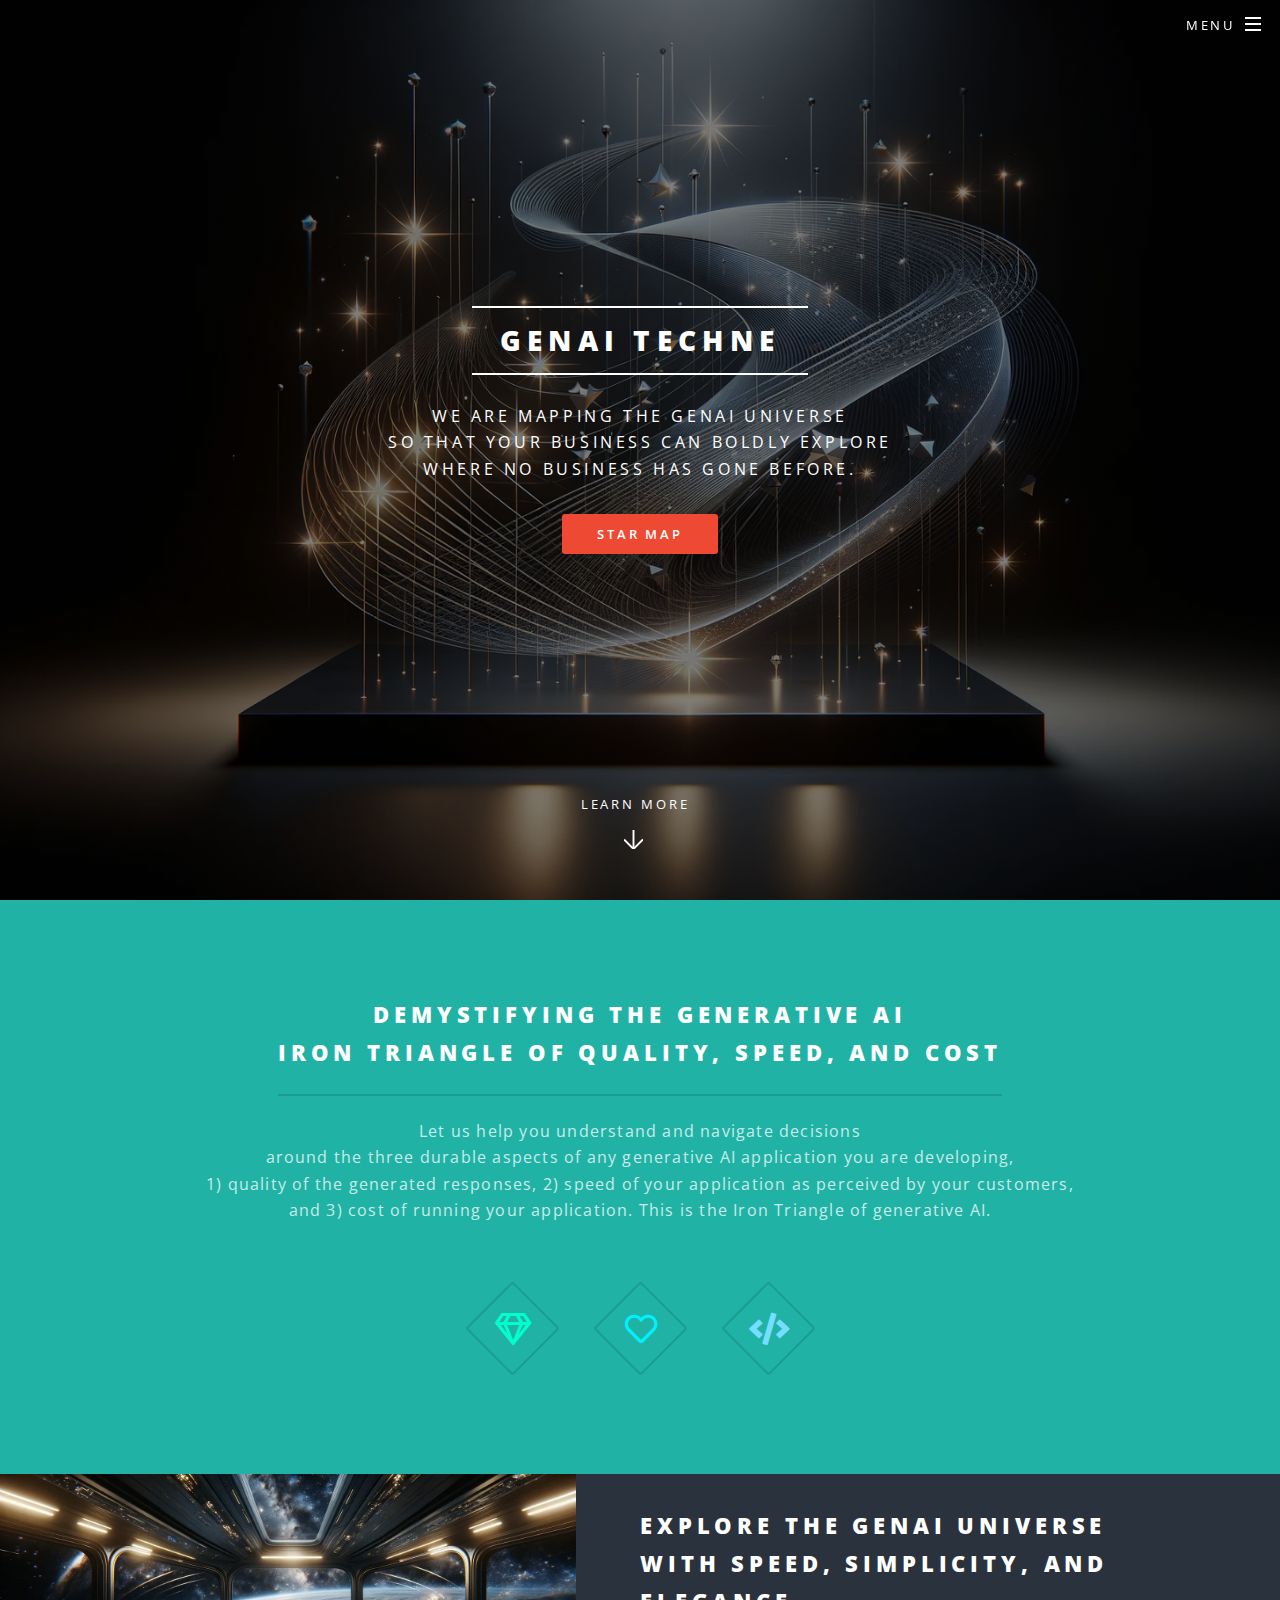
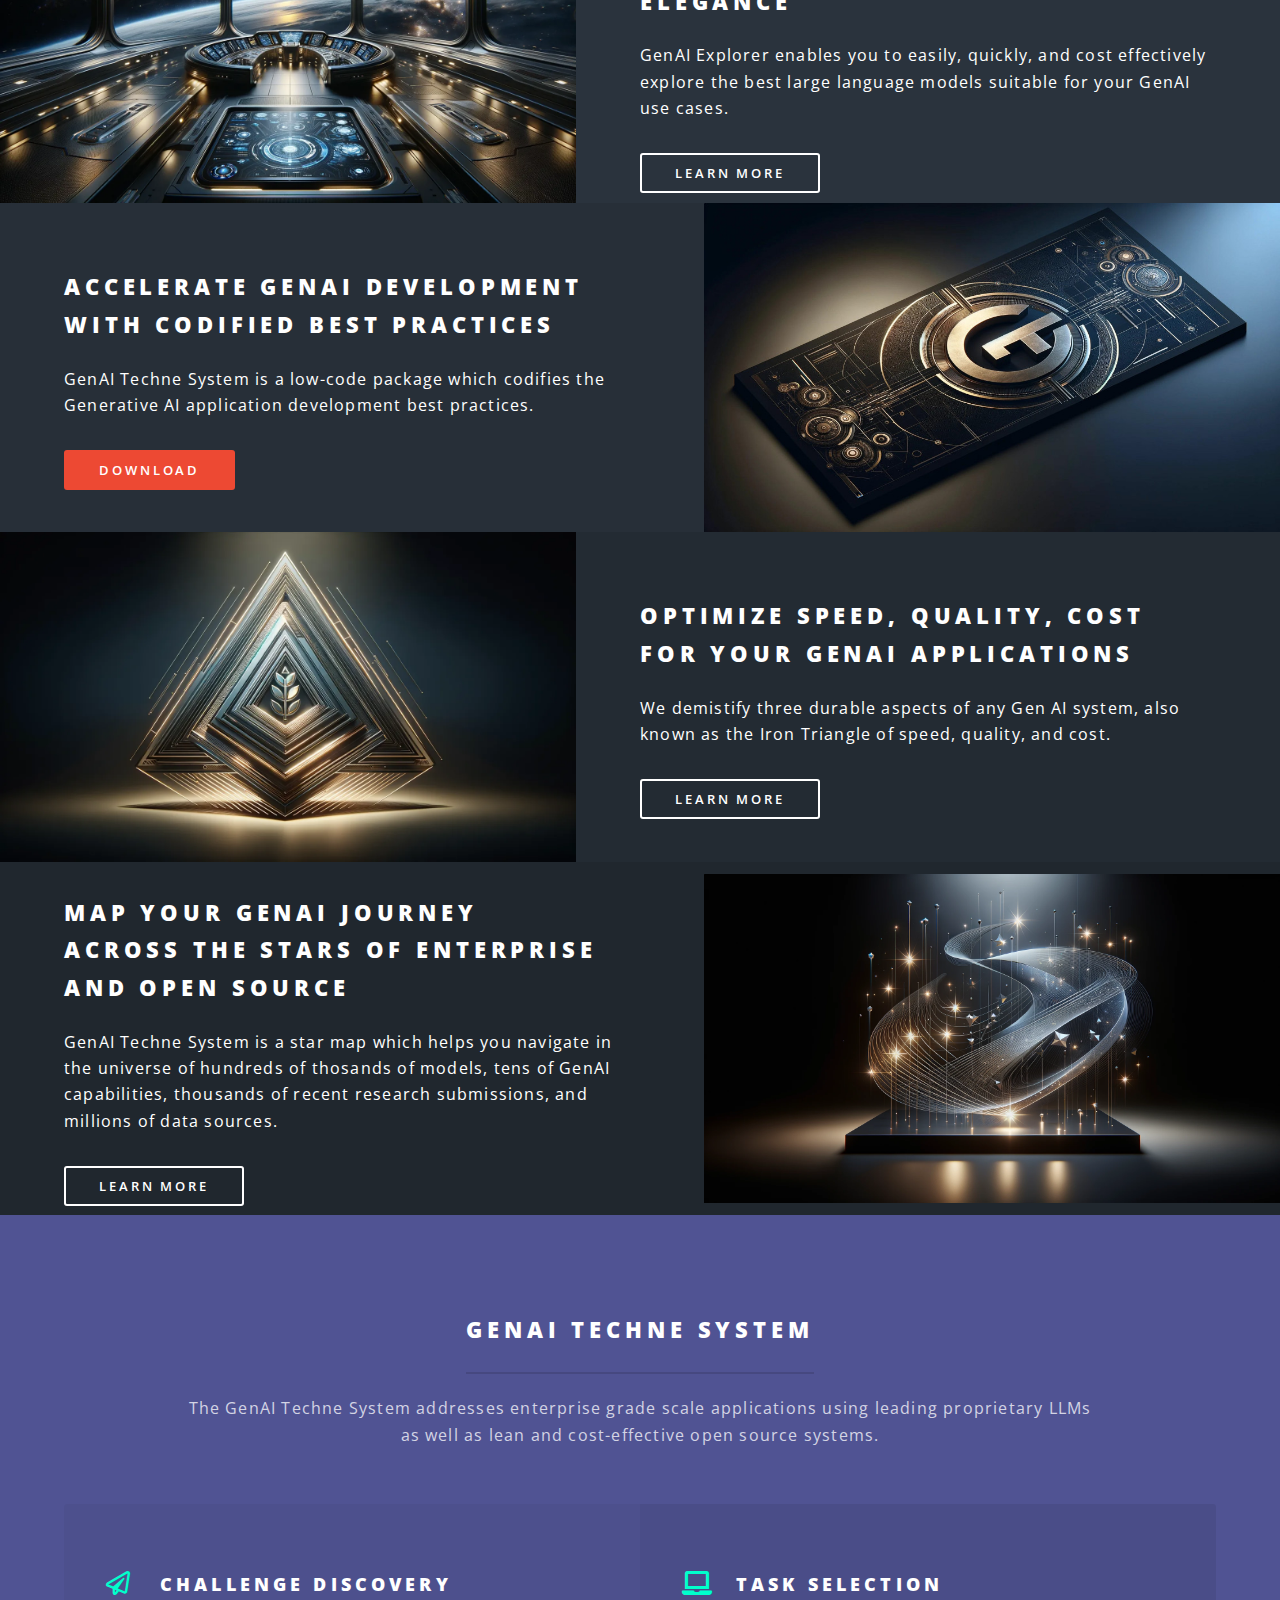
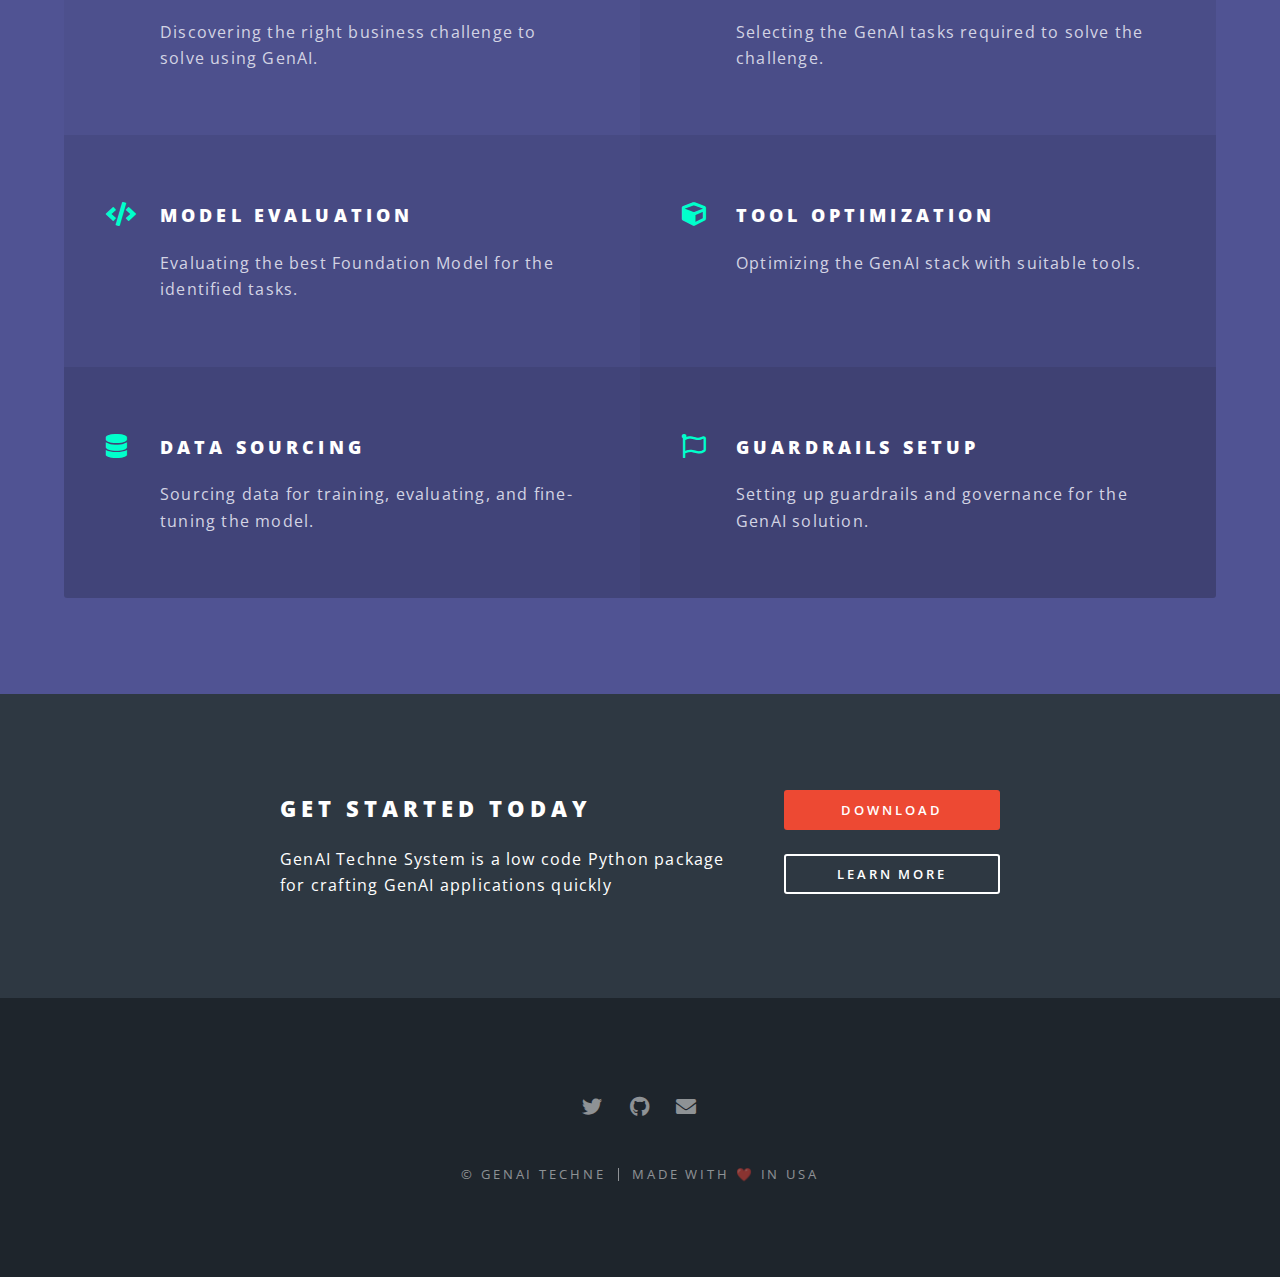
<file: index.html>
<!DOCTYPE HTML>
<!--
	Spectral by HTML5 UP
	html5up.net | @ajlkn
	Free for personal and commercial use under the CCA 3.0 license (html5up.net/license)
-->
<html>
	<head>
		<title>GenAI Techne | Excell in Craft of Generative AI</title>
		<meta charset="utf-8" />
		<meta name="viewport" content="width=device-width, initial-scale=1, user-scalable=no" />
		<link rel="apple-touch-icon" sizes="180x180" href="/apple-touch-icon.png">
		<link rel="icon" type="image/png" sizes="32x32" href="/favicon-32x32.png">
		<link rel="icon" type="image/png" sizes="16x16" href="/favicon-16x16.png">
		<link rel="manifest" href="/site.webmanifest">
		<link rel="stylesheet" href="assets/css/main.css" />
		<noscript><link rel="stylesheet" href="assets/css/noscript.css" /></noscript>
	</head>
	<body class="landing is-preload">

		<!-- Page Wrapper -->
			<div id="page-wrapper">

				<!-- Header -->
					<header id="header" class="alt">
						<h1><a href="index.html">GenAI Techne</a></h1>
						<nav id="nav">
							<ul>
								<li class="special">
									<a href="#menu" class="menuToggle"><span>Menu</span></a>
									<div id="menu">
										<ul>
											<li><a href="index.html">Home</a></li>
											<li><a href="https://github.com/GenaiTechne/gtsystem">Download</a></li>
											<li><a href="https://genaitechne.substack.com/">Blog</a></li>
											<li><a href="https://twitter.com/GenaiTechne">Tweet</a></li>
											<li><a href="mailto:team@genaitechne.com">Email</a></li>
										</ul>
									</div>
								</li>
							</ul>
						</nav>
					</header>

				<!-- Banner -->
					<section id="banner">
						<div class="inner">
							<h2>GenAI Techne</h2>
							<p>We are mapping the GenAI Universe<br />
								so that your business can boldly explore<br />
								where no business has gone before.</p>
							<ul class="actions special">
								<li><a href="https://genaitechne.substack.com/p/coming-soon" class="button primary">Star Map</a></li>
							</ul>
						</div>
						<a href="#one" class="more scrolly">Learn More</a>
					</section>

				<!-- One -->
					<section id="one" class="wrapper style1 special">
						<div class="inner">
							<header class="major">
								<h2>Demystifying the Generative AI<br />
									Iron Triangle of Quality, Speed, and Cost</h2>
								<p>Let us help you understand and navigate decisions <br />
									around the three durable aspects of any generative AI application you are developing,<br />
									1) quality of the generated responses, 2) speed of your application as perceived by your customers,<br /> 
									and 3) cost of running your application. This is the Iron Triangle of generative AI.
								</p>
							</header>
							<ul class="icons major">
								<li><span class="icon fa-gem major style1"><span class="label">Quality</span></span></li>
								<li><span class="icon fa-heart major style2"><span class="label">Cost</span></span></li>
								<li><span class="icon solid fa-code major style3"><span class="label">Speed</span></span></li>
							</ul>
						</div>
					</section>

				<!-- Two -->
					<section id="two" class="wrapper alt style2">
						<section class="spotlight">
							<div class="image"><img src="images/spaceship.webp" alt="" /></div><div class="content">
								<h2>Explore the GenAI Universe<br />
								with Speed, Simplicity, and Elegance</h2>
								<p>GenAI Explorer enables you to easily, quickly, and cost effectively 
									explore the best large language models suitable for your GenAI use cases.</p>
								<a href="https://genaitechne.substack.com/p/exploring-genai-universe-using-first" class="button">Learn More</a>
							</div>
						</section>
						<section class="spotlight">
							<div class="image"><img src="images/gtsystem.jpg" alt="" /></div><div class="content">
								<h2>Accelerate GenAI development<br />
								with codified best practices</h2>
								<p>GenAI Techne System is a low-code package which codifies 
									the Generative AI application development best practices.</p>
									<a href="https://github.com/GenaiTechne/gtsystem" class="button primary">Download</a>
							</div>
						</section>
						<section class="spotlight">
							<div class="image"><img src="images/iron_triangle.webp" alt="" /></div><div class="content">
								<h2>Optimize Speed, Quality, Cost<br />
								for your GenAI applications</h2>
								<p>We demistify three durable aspects of any Gen AI system,
									also known as the Iron Triangle of speed, quality, and cost.</p>
								<a href="https://genaitechne.substack.com/p/demystifying-the-generative-ai-iron" class="button">Learn More</a>
							</div>
						</section>
						<section class="spotlight">
							<div class="image"><img src="images/starmap.webp" alt="" /></div><div class="content">
								<h2>Map your GenAI journey<br />
								across the stars of enterprise and open source</h2>
								<p>GenAI Techne System is a star map which helps you navigate
									in the universe of hundreds of thosands of models, tens of GenAI capabilities,
									thousands of recent research submissions, and millions of data sources.</p>
								<a href="https://genaitechne.substack.com/p/coming-soon" class="button">Learn More</a>
							</div>
						</section>
					</section>

				<!-- Three -->
					<section id="three" class="wrapper style3 special">
						<div class="inner">
							<header class="major">
								<h2>GenAI Techne System</h2>
								<p>The GenAI Techne System addresses enterprise grade scale applications using leading proprietary LLMs<br /> 
									as well as lean and cost-effective open source systems.</p>
							</header>
							<ul class="features">
								<li class="icon fa-paper-plane">
									<h3>Challenge Discovery</h3>
									<p>Discovering the right business challenge to solve using GenAI.</p>
								</li>
								<li class="icon solid fa-laptop">
									<h3>Task Selection</h3>
									<p>Selecting the GenAI tasks required to solve the challenge.</p>
								</li>
								<li class="icon solid fa-code">
									<h3>Model Evaluation</h3>
									<p>Evaluating the best Foundation Model for the identified tasks.</p>
								</li>
								<li class="icon solid fa-cube">
									<h3>Tool Optimization</h3>
									<p>Optimizing the GenAI stack with suitable tools.</p>
								</li>
								<li class="icon solid fa-database">
									<h3>Data Sourcing</h3>
									<p>Sourcing data for training, evaluating, and fine-tuning the model.</p>
								</li>
								<li class="icon fa-flag">
									<h3>Guardrails Setup</h3>
									<p>Setting up guardrails and governance for the GenAI solution.</p>
								</li>
							</ul>
						</div>
					</section>

				<!-- CTA -->
					<section id="cta" class="wrapper style4">
						<div class="inner">
							<header>
								<h2>Get Started Today</h2>
								<p>GenAI Techne System is a low code Python package for crafting GenAI applications quickly</p>
							</header>
							<ul class="actions stacked">
								<li><a href="https://github.com/GenaiTechne/gtsystem" class="button fit primary">Download</a></li>
								<li><a href="https://genaitechne.substack.com/" class="button fit">Learn More</a></li>
							</ul>
						</div>
					</section>

				<!-- Footer -->
					<footer id="footer">
						<ul class="icons">
							<li><a href="https://twitter.com/GenaiTechne" class="icon brands fa-twitter"><span class="label">Twitter</span></a></li>
							<li><a href="https://github.com/GenaiTechne/gtsystem" class="icon brands fa-github"><span class="label">GitHub</span></a></li>
							<li><a href="mailto:team@genaitechne.com" class="icon solid fa-envelope"><span class="label">Email</span></a></li>
						</ul>
						<ul class="copyright">
							<li>&copy; GenAI Techne</li><li>Made With ❤️ In USA</li>
						</ul>
					</footer>

			</div>

		<!-- Scripts -->
			<script src="assets/js/jquery.min.js"></script>
			<script src="assets/js/jquery.scrollex.min.js"></script>
			<script src="assets/js/jquery.scrolly.min.js"></script>
			<script src="assets/js/browser.min.js"></script>
			<script src="assets/js/breakpoints.min.js"></script>
			<script src="assets/js/util.js"></script>
			<script src="assets/js/main.js"></script>

	</body>
</html>
</file>
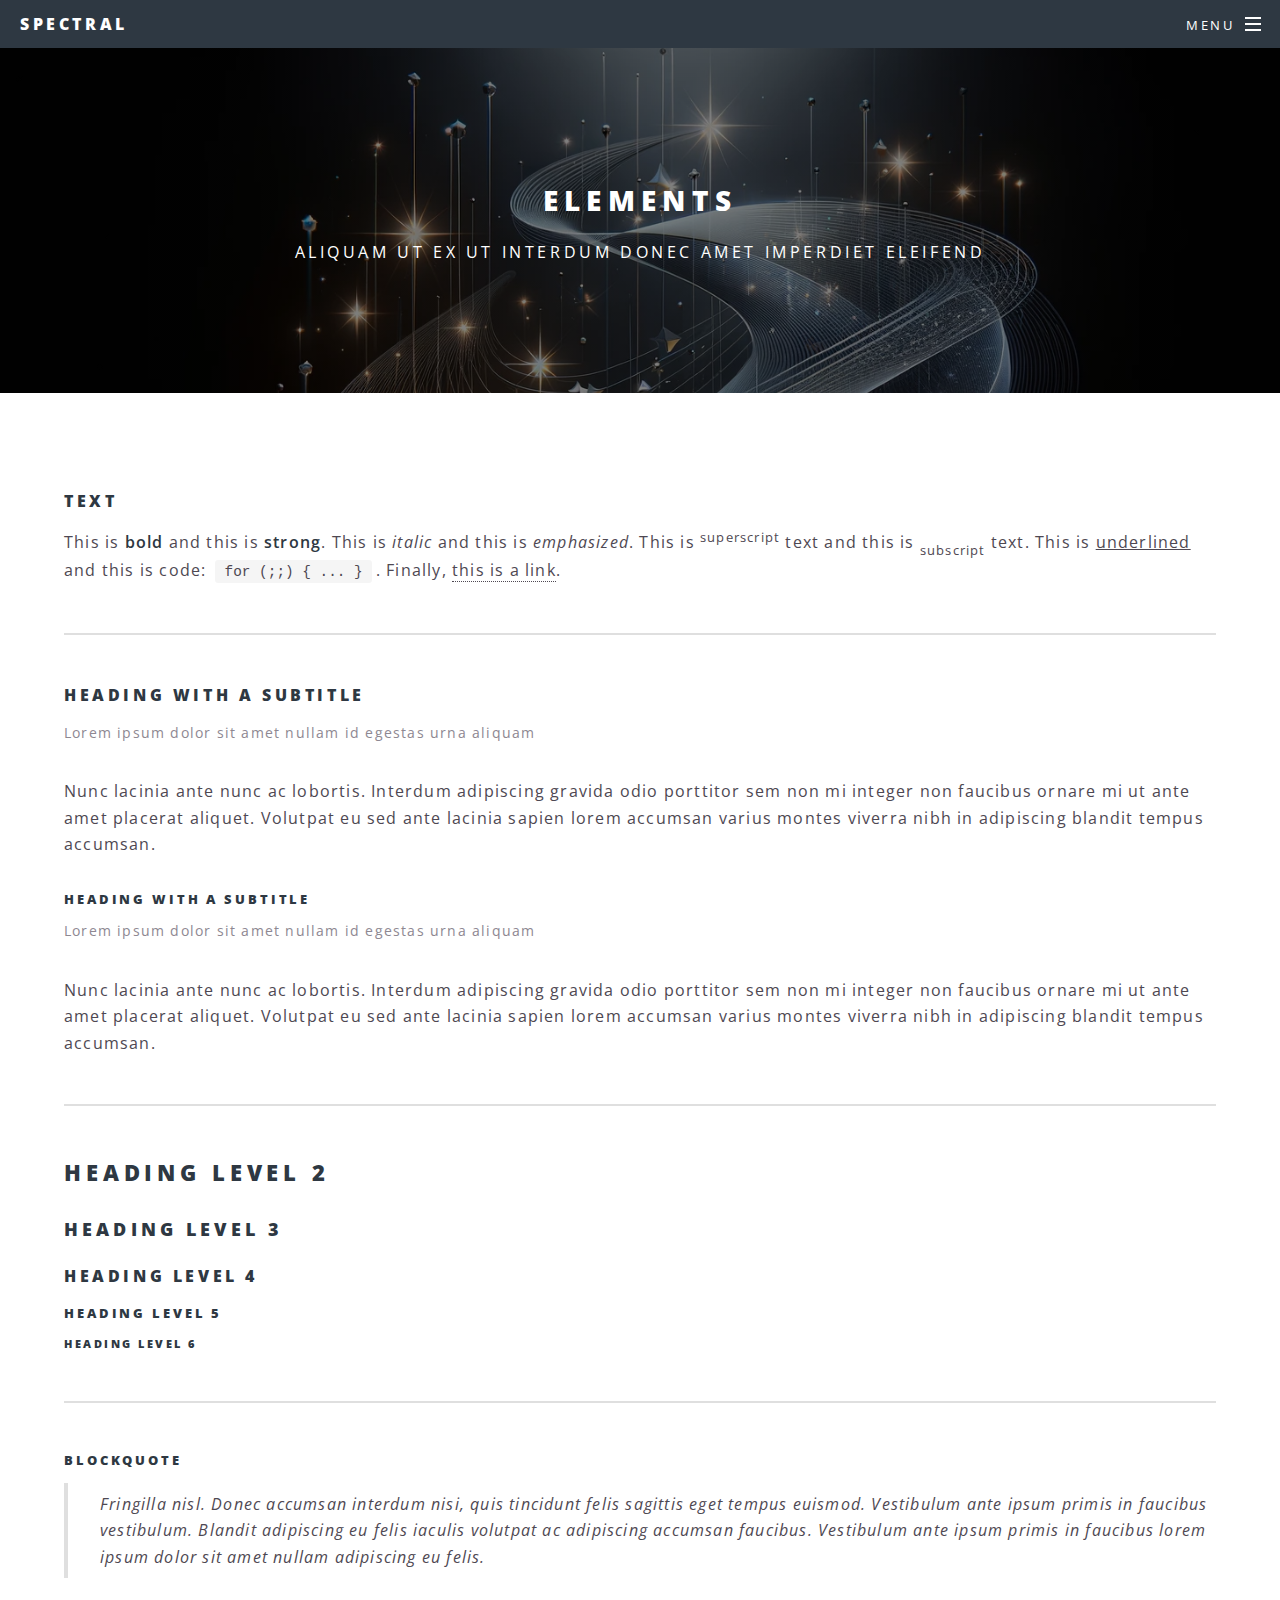
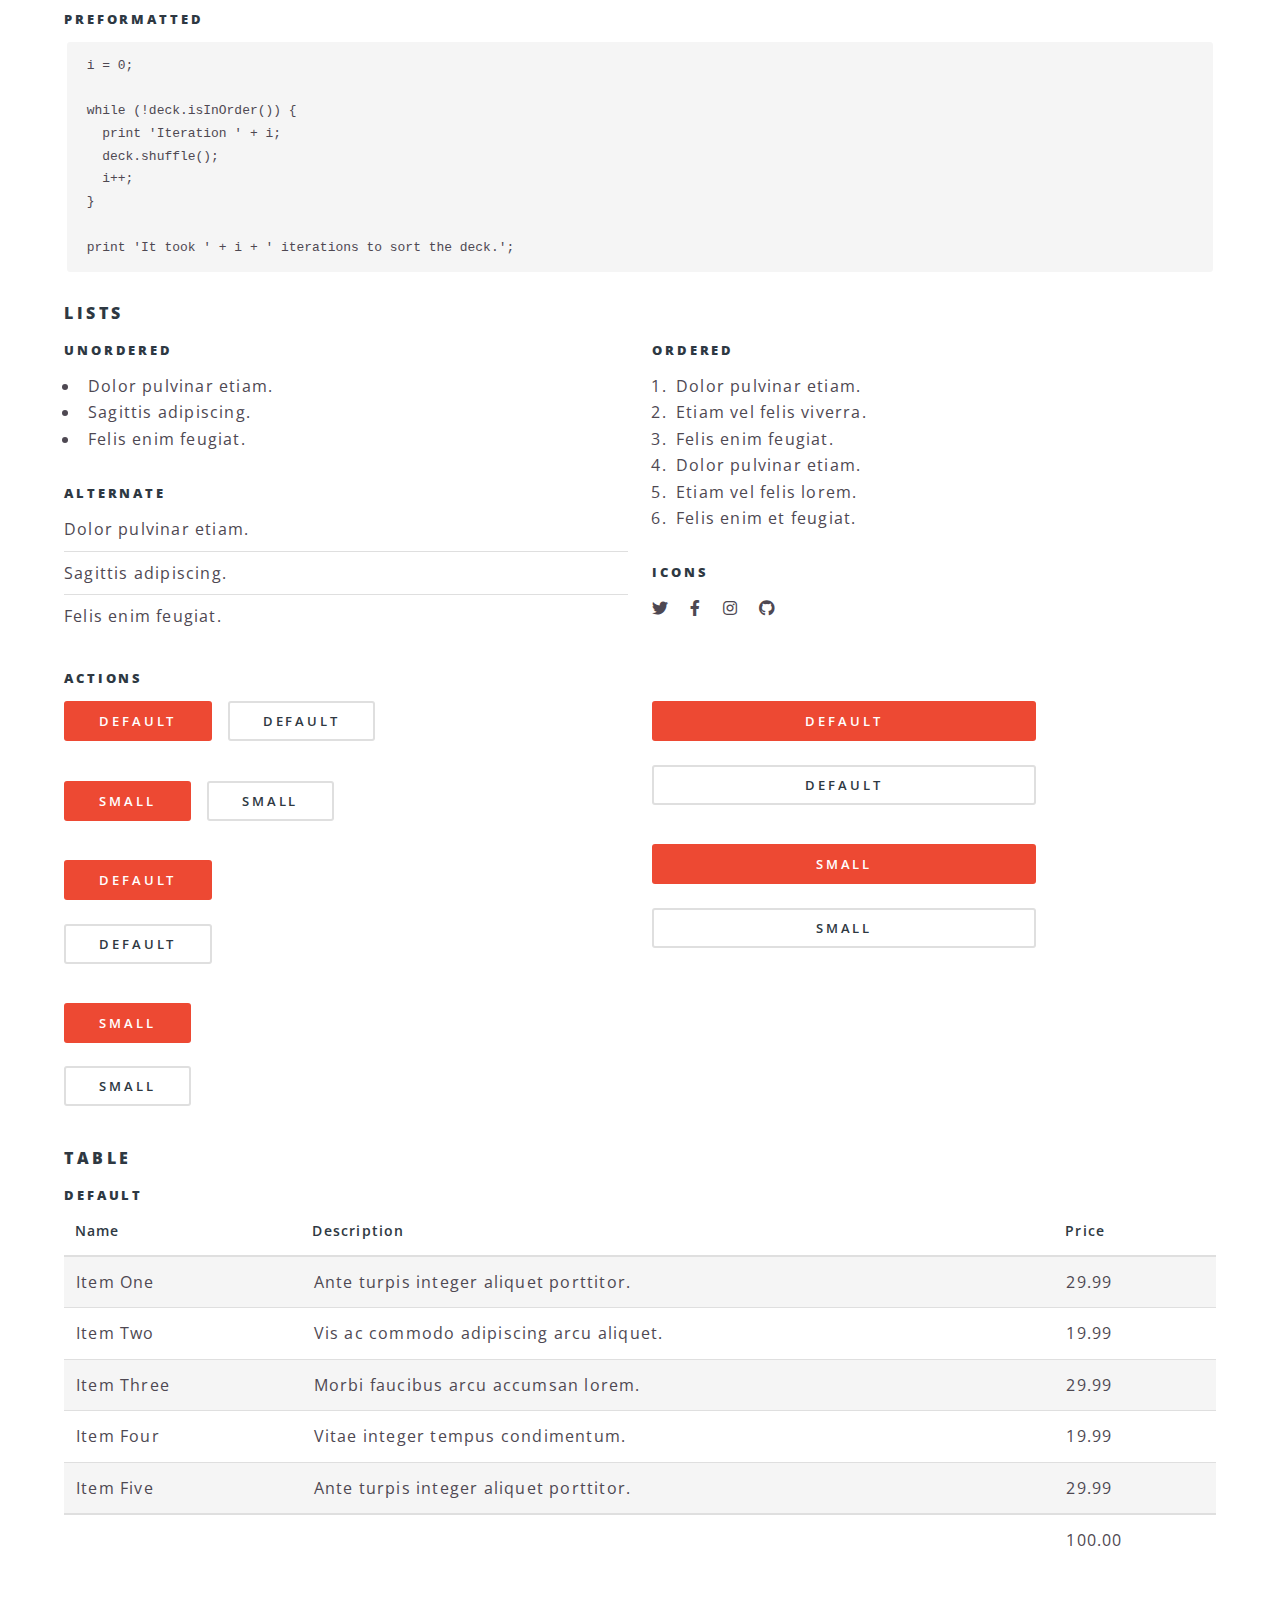
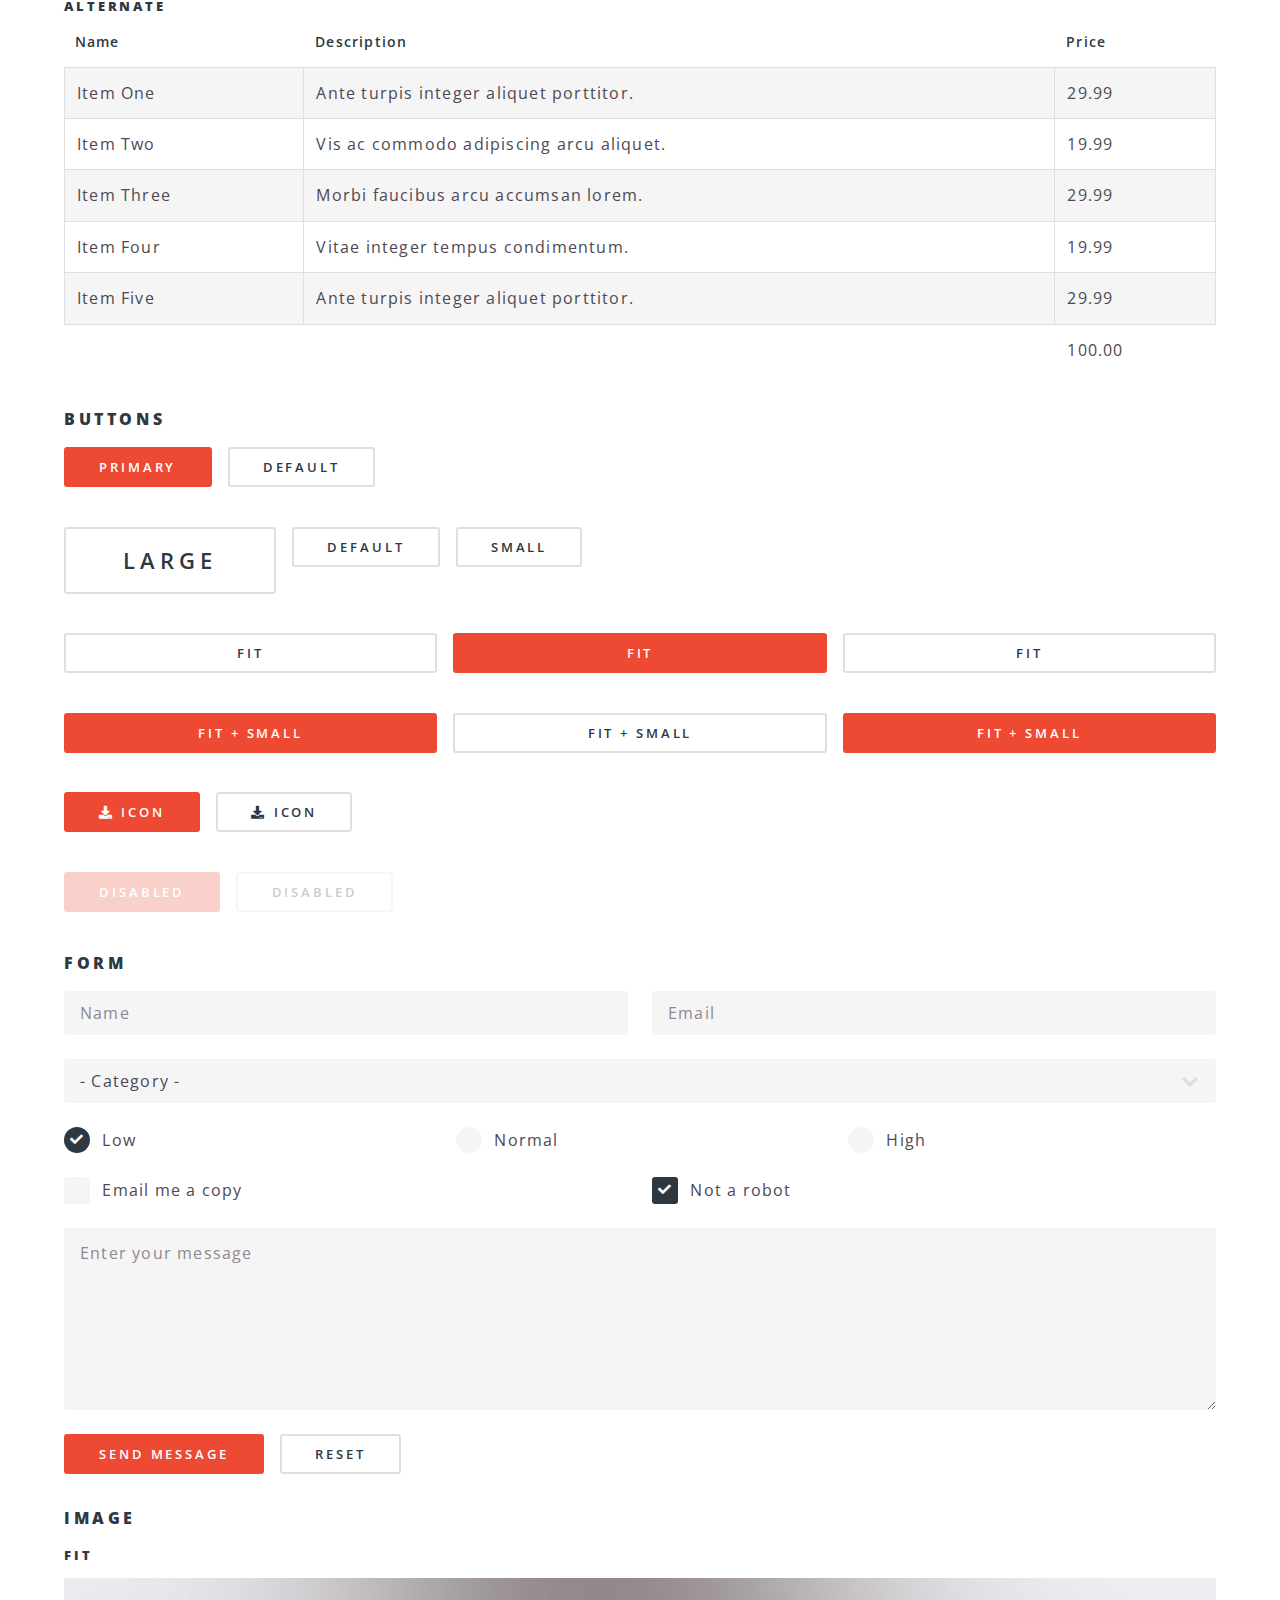
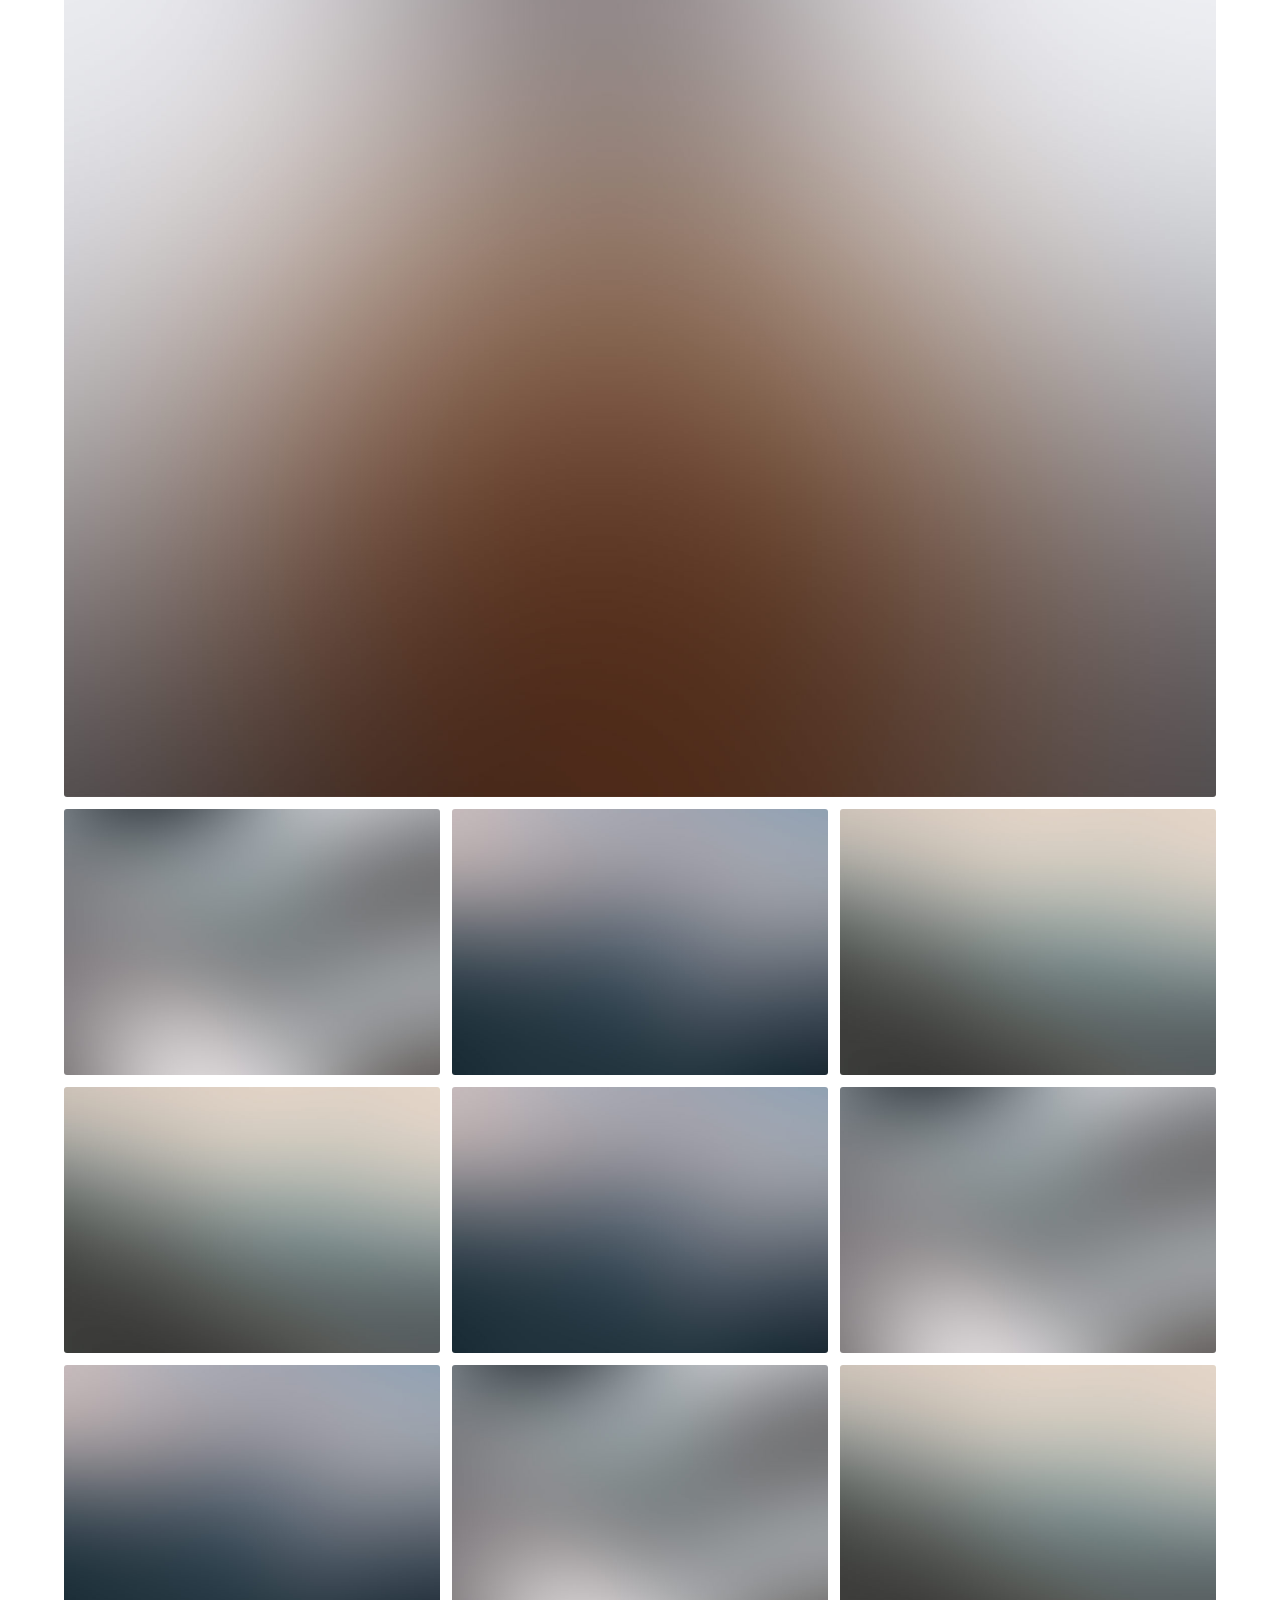
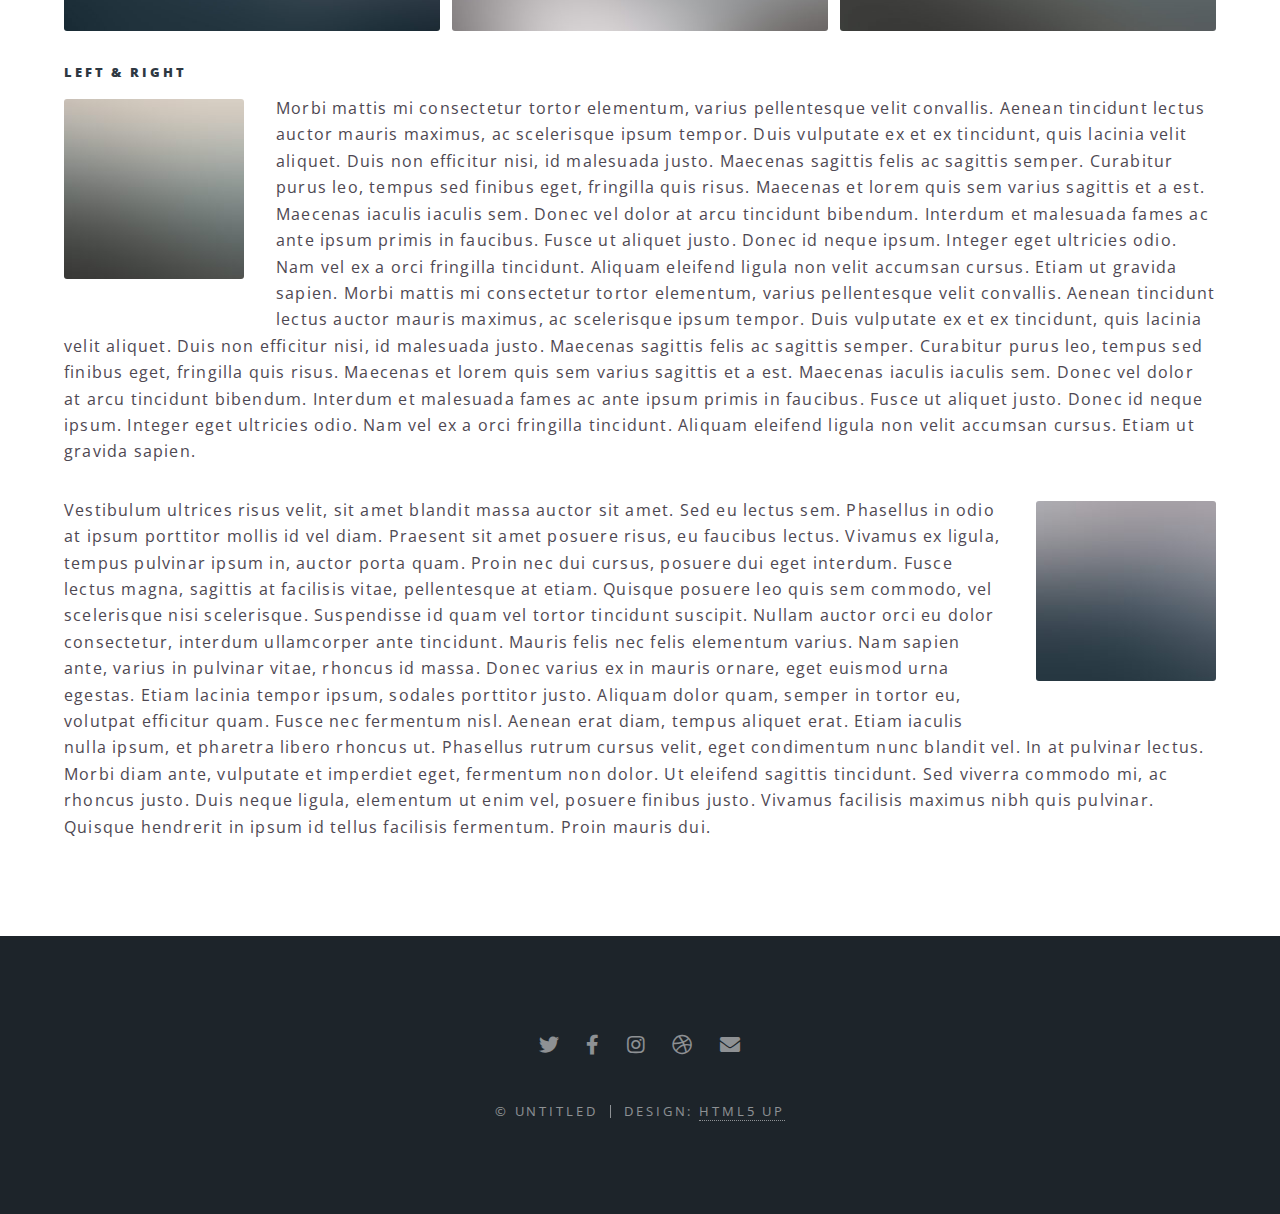
<file: elements.html>
<!DOCTYPE HTML>
<!--
	Spectral by HTML5 UP
	html5up.net | @ajlkn
	Free for personal and commercial use under the CCA 3.0 license (html5up.net/license)
-->
<html>
	<head>
		<title>Elements - Spectral by HTML5 UP</title>
		<meta charset="utf-8" />
		<meta name="viewport" content="width=device-width, initial-scale=1, user-scalable=no" />
		<link rel="stylesheet" href="assets/css/main.css" />
		<noscript><link rel="stylesheet" href="assets/css/noscript.css" /></noscript>
	</head>
	<body class="is-preload">

		<!-- Page Wrapper -->
			<div id="page-wrapper">

				<!-- Header -->
					<header id="header">
						<h1><a href="index.html">Spectral</a></h1>
						<nav id="nav">
							<ul>
								<li class="special">
									<a href="#menu" class="menuToggle"><span>Menu</span></a>
									<div id="menu">
										<ul>
											<li><a href="index.html">Home</a></li>
											<li><a href="generic.html">Generic</a></li>
											<li><a href="elements.html">Elements</a></li>
											<li><a href="#">Sign Up</a></li>
											<li><a href="#">Log In</a></li>
										</ul>
									</div>
								</li>
							</ul>
						</nav>
					</header>

				<!-- Main -->
					<article id="main">
						<header>
							<h2>Elements</h2>
							<p>Aliquam ut ex ut interdum donec amet imperdiet eleifend</p>
						</header>
						<section class="wrapper style5">
							<div class="inner">

								<section>
									<h4>Text</h4>
									<p>This is <b>bold</b> and this is <strong>strong</strong>. This is <i>italic</i> and this is <em>emphasized</em>.
									This is <sup>superscript</sup> text and this is <sub>subscript</sub> text.
									This is <u>underlined</u> and this is code: <code>for (;;) { ... }</code>. Finally, <a href="#">this is a link</a>.</p>
									<hr />
									<header>
										<h4>Heading with a Subtitle</h4>
										<p>Lorem ipsum dolor sit amet nullam id egestas urna aliquam</p>
									</header>
									<p>Nunc lacinia ante nunc ac lobortis. Interdum adipiscing gravida odio porttitor sem non mi integer non faucibus ornare mi ut ante amet placerat aliquet. Volutpat eu sed ante lacinia sapien lorem accumsan varius montes viverra nibh in adipiscing blandit tempus accumsan.</p>
									<header>
										<h5>Heading with a Subtitle</h5>
										<p>Lorem ipsum dolor sit amet nullam id egestas urna aliquam</p>
									</header>
									<p>Nunc lacinia ante nunc ac lobortis. Interdum adipiscing gravida odio porttitor sem non mi integer non faucibus ornare mi ut ante amet placerat aliquet. Volutpat eu sed ante lacinia sapien lorem accumsan varius montes viverra nibh in adipiscing blandit tempus accumsan.</p>
									<hr />
									<h2>Heading Level 2</h2>
									<h3>Heading Level 3</h3>
									<h4>Heading Level 4</h4>
									<h5>Heading Level 5</h5>
									<h6>Heading Level 6</h6>
									<hr />
									<h5>Blockquote</h5>
									<blockquote>Fringilla nisl. Donec accumsan interdum nisi, quis tincidunt felis sagittis eget tempus euismod. Vestibulum ante ipsum primis in faucibus vestibulum. Blandit adipiscing eu felis iaculis volutpat ac adipiscing accumsan faucibus. Vestibulum ante ipsum primis in faucibus lorem ipsum dolor sit amet nullam adipiscing eu felis.</blockquote>
									<h5>Preformatted</h5>
									<pre><code>i = 0;

while (!deck.isInOrder()) {
  print 'Iteration ' + i;
  deck.shuffle();
  i++;
}

print 'It took ' + i + ' iterations to sort the deck.';</code></pre>
								</section>

								<section>
									<h4>Lists</h4>
									<div class="row">
										<div class="col-6 col-12-medium">
											<h5>Unordered</h5>
											<ul>
												<li>Dolor pulvinar etiam.</li>
												<li>Sagittis adipiscing.</li>
												<li>Felis enim feugiat.</li>
											</ul>
											<h5>Alternate</h5>
											<ul class="alt">
												<li>Dolor pulvinar etiam.</li>
												<li>Sagittis adipiscing.</li>
												<li>Felis enim feugiat.</li>
											</ul>
										</div>
										<div class="col-6 col-12-medium">
											<h5>Ordered</h5>
											<ol>
												<li>Dolor pulvinar etiam.</li>
												<li>Etiam vel felis viverra.</li>
												<li>Felis enim feugiat.</li>
												<li>Dolor pulvinar etiam.</li>
												<li>Etiam vel felis lorem.</li>
												<li>Felis enim et feugiat.</li>
											</ol>
											<h5>Icons</h5>
											<ul class="icons">
												<li><a href="#" class="icon brands fa-twitter"><span class="label">Twitter</span></a></li>
												<li><a href="#" class="icon brands fa-facebook-f"><span class="label">Facebook</span></a></li>
												<li><a href="#" class="icon brands fa-instagram"><span class="label">Instagram</span></a></li>
												<li><a href="#" class="icon brands fa-github"><span class="label">Github</span></a></li>
											</ul>
										</div>
									</div>
									<h5>Actions</h5>
									<div class="row">
										<div class="col-6 col-12-medium">
											<ul class="actions">
												<li><a href="#" class="button primary">Default</a></li>
												<li><a href="#" class="button">Default</a></li>
											</ul>
											<ul class="actions small">
												<li><a href="#" class="button primary small">Small</a></li>
												<li><a href="#" class="button small">Small</a></li>
											</ul>
											<ul class="actions stacked">
												<li><a href="#" class="button primary">Default</a></li>
												<li><a href="#" class="button">Default</a></li>
											</ul>
											<ul class="actions stacked">
												<li><a href="#" class="button primary small">Small</a></li>
												<li><a href="#" class="button small">Small</a></li>
											</ul>
										</div>
										<div class="col-6 col-12-medium">
											<ul class="actions stacked">
												<li><a href="#" class="button primary fit">Default</a></li>
												<li><a href="#" class="button fit">Default</a></li>
											</ul>
											<ul class="actions stacked">
												<li><a href="#" class="button primary small fit">Small</a></li>
												<li><a href="#" class="button small fit">Small</a></li>
											</ul>
										</div>
									</div>
								</section>

								<section>
									<h4>Table</h4>
									<h5>Default</h5>
									<div class="table-wrapper">
										<table>
											<thead>
												<tr>
													<th>Name</th>
													<th>Description</th>
													<th>Price</th>
												</tr>
											</thead>
											<tbody>
												<tr>
													<td>Item One</td>
													<td>Ante turpis integer aliquet porttitor.</td>
													<td>29.99</td>
												</tr>
												<tr>
													<td>Item Two</td>
													<td>Vis ac commodo adipiscing arcu aliquet.</td>
													<td>19.99</td>
												</tr>
												<tr>
													<td>Item Three</td>
													<td> Morbi faucibus arcu accumsan lorem.</td>
													<td>29.99</td>
												</tr>
												<tr>
													<td>Item Four</td>
													<td>Vitae integer tempus condimentum.</td>
													<td>19.99</td>
												</tr>
												<tr>
													<td>Item Five</td>
													<td>Ante turpis integer aliquet porttitor.</td>
													<td>29.99</td>
												</tr>
											</tbody>
											<tfoot>
												<tr>
													<td colspan="2"></td>
													<td>100.00</td>
												</tr>
											</tfoot>
										</table>
									</div>

									<h5>Alternate</h5>
									<div class="table-wrapper">
										<table class="alt">
											<thead>
												<tr>
													<th>Name</th>
													<th>Description</th>
													<th>Price</th>
												</tr>
											</thead>
											<tbody>
												<tr>
													<td>Item One</td>
													<td>Ante turpis integer aliquet porttitor.</td>
													<td>29.99</td>
												</tr>
												<tr>
													<td>Item Two</td>
													<td>Vis ac commodo adipiscing arcu aliquet.</td>
													<td>19.99</td>
												</tr>
												<tr>
													<td>Item Three</td>
													<td> Morbi faucibus arcu accumsan lorem.</td>
													<td>29.99</td>
												</tr>
												<tr>
													<td>Item Four</td>
													<td>Vitae integer tempus condimentum.</td>
													<td>19.99</td>
												</tr>
												<tr>
													<td>Item Five</td>
													<td>Ante turpis integer aliquet porttitor.</td>
													<td>29.99</td>
												</tr>
											</tbody>
											<tfoot>
												<tr>
													<td colspan="2"></td>
													<td>100.00</td>
												</tr>
											</tfoot>
										</table>
									</div>
								</section>

								<section>
									<h4>Buttons</h4>
									<ul class="actions">
										<li><a href="#" class="button primary">Primary</a></li>
										<li><a href="#" class="button">Default</a></li>
									</ul>
									<ul class="actions">
										<li><a href="#" class="button large">Large</a></li>
										<li><a href="#" class="button">Default</a></li>
										<li><a href="#" class="button small">Small</a></li>
									</ul>
									<ul class="actions fit">
										<li><a href="#" class="button fit">Fit</a></li>
										<li><a href="#" class="button primary fit">Fit</a></li>
										<li><a href="#" class="button fit">Fit</a></li>
									</ul>
									<ul class="actions fit small">
										<li><a href="#" class="button primary fit small">Fit + Small</a></li>
										<li><a href="#" class="button fit small">Fit + Small</a></li>
										<li><a href="#" class="button primary fit small">Fit + Small</a></li>
									</ul>
									<ul class="actions">
										<li><a href="#" class="button primary icon solid fa-download">Icon</a></li>
										<li><a href="#" class="button icon solid fa-download">Icon</a></li>
									</ul>
									<ul class="actions">
										<li><span class="button primary disabled">Disabled</span></li>
										<li><span class="button disabled">Disabled</span></li>
									</ul>
								</section>

								<section>
									<h4>Form</h4>
									<form method="post" action="#">
										<div class="row gtr-uniform">
											<div class="col-6 col-12-xsmall">
												<input type="text" name="demo-name" id="demo-name" value="" placeholder="Name" />
											</div>
											<div class="col-6 col-12-xsmall">
												<input type="email" name="demo-email" id="demo-email" value="" placeholder="Email" />
											</div>
											<div class="col-12">
												<select name="demo-category" id="demo-category">
													<option value="">- Category -</option>
													<option value="1">Manufacturing</option>
													<option value="1">Shipping</option>
													<option value="1">Administration</option>
													<option value="1">Human Resources</option>
												</select>
											</div>
											<div class="col-4 col-12-small">
												<input type="radio" id="demo-priority-low" name="demo-priority" checked>
												<label for="demo-priority-low">Low</label>
											</div>
											<div class="col-4 col-12-small">
												<input type="radio" id="demo-priority-normal" name="demo-priority">
												<label for="demo-priority-normal">Normal</label>
											</div>
											<div class="col-4 col-12-small">
												<input type="radio" id="demo-priority-high" name="demo-priority">
												<label for="demo-priority-high">High</label>
											</div>
											<div class="col-6 col-12-small">
												<input type="checkbox" id="demo-copy" name="demo-copy">
												<label for="demo-copy">Email me a copy</label>
											</div>
											<div class="col-6 col-12-small">
												<input type="checkbox" id="demo-human" name="demo-human" checked>
												<label for="demo-human">Not a robot</label>
											</div>
											<div class="col-12">
												<textarea name="demo-message" id="demo-message" placeholder="Enter your message" rows="6"></textarea>
											</div>
											<div class="col-12">
												<ul class="actions">
													<li><input type="submit" value="Send Message" class="primary" /></li>
													<li><input type="reset" value="Reset" /></li>
												</ul>
											</div>
										</div>
									</form>
								</section>

								<section>
									<h4>Image</h4>
									<h5>Fit</h5>
									<div class="box alt">
										<div class="row gtr-50 gtr-uniform">
											<div class="col-12"><span class="image fit"><img src="images/banner.jpg" alt="" /></span></div>
											<div class="col-4"><span class="image fit"><img src="images/pic01.jpg" alt="" /></span></div>
											<div class="col-4"><span class="image fit"><img src="images/pic02.jpg" alt="" /></span></div>
											<div class="col-4"><span class="image fit"><img src="images/pic03.jpg" alt="" /></span></div>
											<div class="col-4"><span class="image fit"><img src="images/pic03.jpg" alt="" /></span></div>
											<div class="col-4"><span class="image fit"><img src="images/pic02.jpg" alt="" /></span></div>
											<div class="col-4"><span class="image fit"><img src="images/pic01.jpg" alt="" /></span></div>
											<div class="col-4"><span class="image fit"><img src="images/pic02.jpg" alt="" /></span></div>
											<div class="col-4"><span class="image fit"><img src="images/pic01.jpg" alt="" /></span></div>
											<div class="col-4"><span class="image fit"><img src="images/pic03.jpg" alt="" /></span></div>
										</div>
									</div>
									<h5>Left &amp; Right</h5>
									<p><span class="image left"><img src="images/pic04.jpg" alt="" /></span>Morbi mattis mi consectetur tortor elementum, varius pellentesque velit convallis. Aenean tincidunt lectus auctor mauris maximus, ac scelerisque ipsum tempor. Duis vulputate ex et ex tincidunt, quis lacinia velit aliquet. Duis non efficitur nisi, id malesuada justo. Maecenas sagittis felis ac sagittis semper. Curabitur purus leo, tempus sed finibus eget, fringilla quis risus. Maecenas et lorem quis sem varius sagittis et a est. Maecenas iaculis iaculis sem. Donec vel dolor at arcu tincidunt bibendum. Interdum et malesuada fames ac ante ipsum primis in faucibus. Fusce ut aliquet justo. Donec id neque ipsum. Integer eget ultricies odio. Nam vel ex a orci fringilla tincidunt. Aliquam eleifend ligula non velit accumsan cursus. Etiam ut gravida sapien. Morbi mattis mi consectetur tortor elementum, varius pellentesque velit convallis. Aenean tincidunt lectus auctor mauris maximus, ac scelerisque ipsum tempor. Duis vulputate ex et ex tincidunt, quis lacinia velit aliquet. Duis non efficitur nisi, id malesuada justo. Maecenas sagittis felis ac sagittis semper. Curabitur purus leo, tempus sed finibus eget, fringilla quis risus. Maecenas et lorem quis sem varius sagittis et a est. Maecenas iaculis iaculis sem. Donec vel dolor at arcu tincidunt bibendum. Interdum et malesuada fames ac ante ipsum primis in faucibus. Fusce ut aliquet justo. Donec id neque ipsum. Integer eget ultricies odio. Nam vel ex a orci fringilla tincidunt. Aliquam eleifend ligula non velit accumsan cursus. Etiam ut gravida sapien.</p>
									<p><span class="image right"><img src="images/pic05.jpg" alt="" /></span>Vestibulum ultrices risus velit, sit amet blandit massa auctor sit amet. Sed eu lectus sem. Phasellus in odio at ipsum porttitor mollis id vel diam. Praesent sit amet posuere risus, eu faucibus lectus. Vivamus ex ligula, tempus pulvinar ipsum in, auctor porta quam. Proin nec dui cursus, posuere dui eget interdum. Fusce lectus magna, sagittis at facilisis vitae, pellentesque at etiam. Quisque posuere leo quis sem commodo, vel scelerisque nisi scelerisque. Suspendisse id quam vel tortor tincidunt suscipit. Nullam auctor orci eu dolor consectetur, interdum ullamcorper ante tincidunt. Mauris felis nec felis elementum varius. Nam sapien ante, varius in pulvinar vitae, rhoncus id massa. Donec varius ex in mauris ornare, eget euismod urna egestas. Etiam lacinia tempor ipsum, sodales porttitor justo. Aliquam dolor quam, semper in tortor eu, volutpat efficitur quam. Fusce nec fermentum nisl. Aenean erat diam, tempus aliquet erat. Etiam iaculis nulla ipsum, et pharetra libero rhoncus ut. Phasellus rutrum cursus velit, eget condimentum nunc blandit vel. In at pulvinar lectus. Morbi diam ante, vulputate et imperdiet eget, fermentum non dolor. Ut eleifend sagittis tincidunt. Sed viverra commodo mi, ac rhoncus justo. Duis neque ligula, elementum ut enim vel, posuere finibus justo. Vivamus facilisis maximus nibh quis pulvinar. Quisque hendrerit in ipsum id tellus facilisis fermentum. Proin mauris dui.</p>
								</section>

							</div>
						</section>
					</article>

				<!-- Footer -->
					<footer id="footer">
						<ul class="icons">
							<li><a href="#" class="icon brands fa-twitter"><span class="label">Twitter</span></a></li>
							<li><a href="#" class="icon brands fa-facebook-f"><span class="label">Facebook</span></a></li>
							<li><a href="#" class="icon brands fa-instagram"><span class="label">Instagram</span></a></li>
							<li><a href="#" class="icon brands fa-dribbble"><span class="label">Dribbble</span></a></li>
							<li><a href="#" class="icon solid fa-envelope"><span class="label">Email</span></a></li>
						</ul>
						<ul class="copyright">
							<li>&copy; Untitled</li><li>Design: <a href="http://html5up.net">HTML5 UP</a></li>
						</ul>
					</footer>

			</div>

		<!-- Scripts -->
			<script src="assets/js/jquery.min.js"></script>
			<script src="assets/js/jquery.scrollex.min.js"></script>
			<script src="assets/js/jquery.scrolly.min.js"></script>
			<script src="assets/js/browser.min.js"></script>
			<script src="assets/js/breakpoints.min.js"></script>
			<script src="assets/js/util.js"></script>
			<script src="assets/js/main.js"></script>

	</body>
</html>
</file>
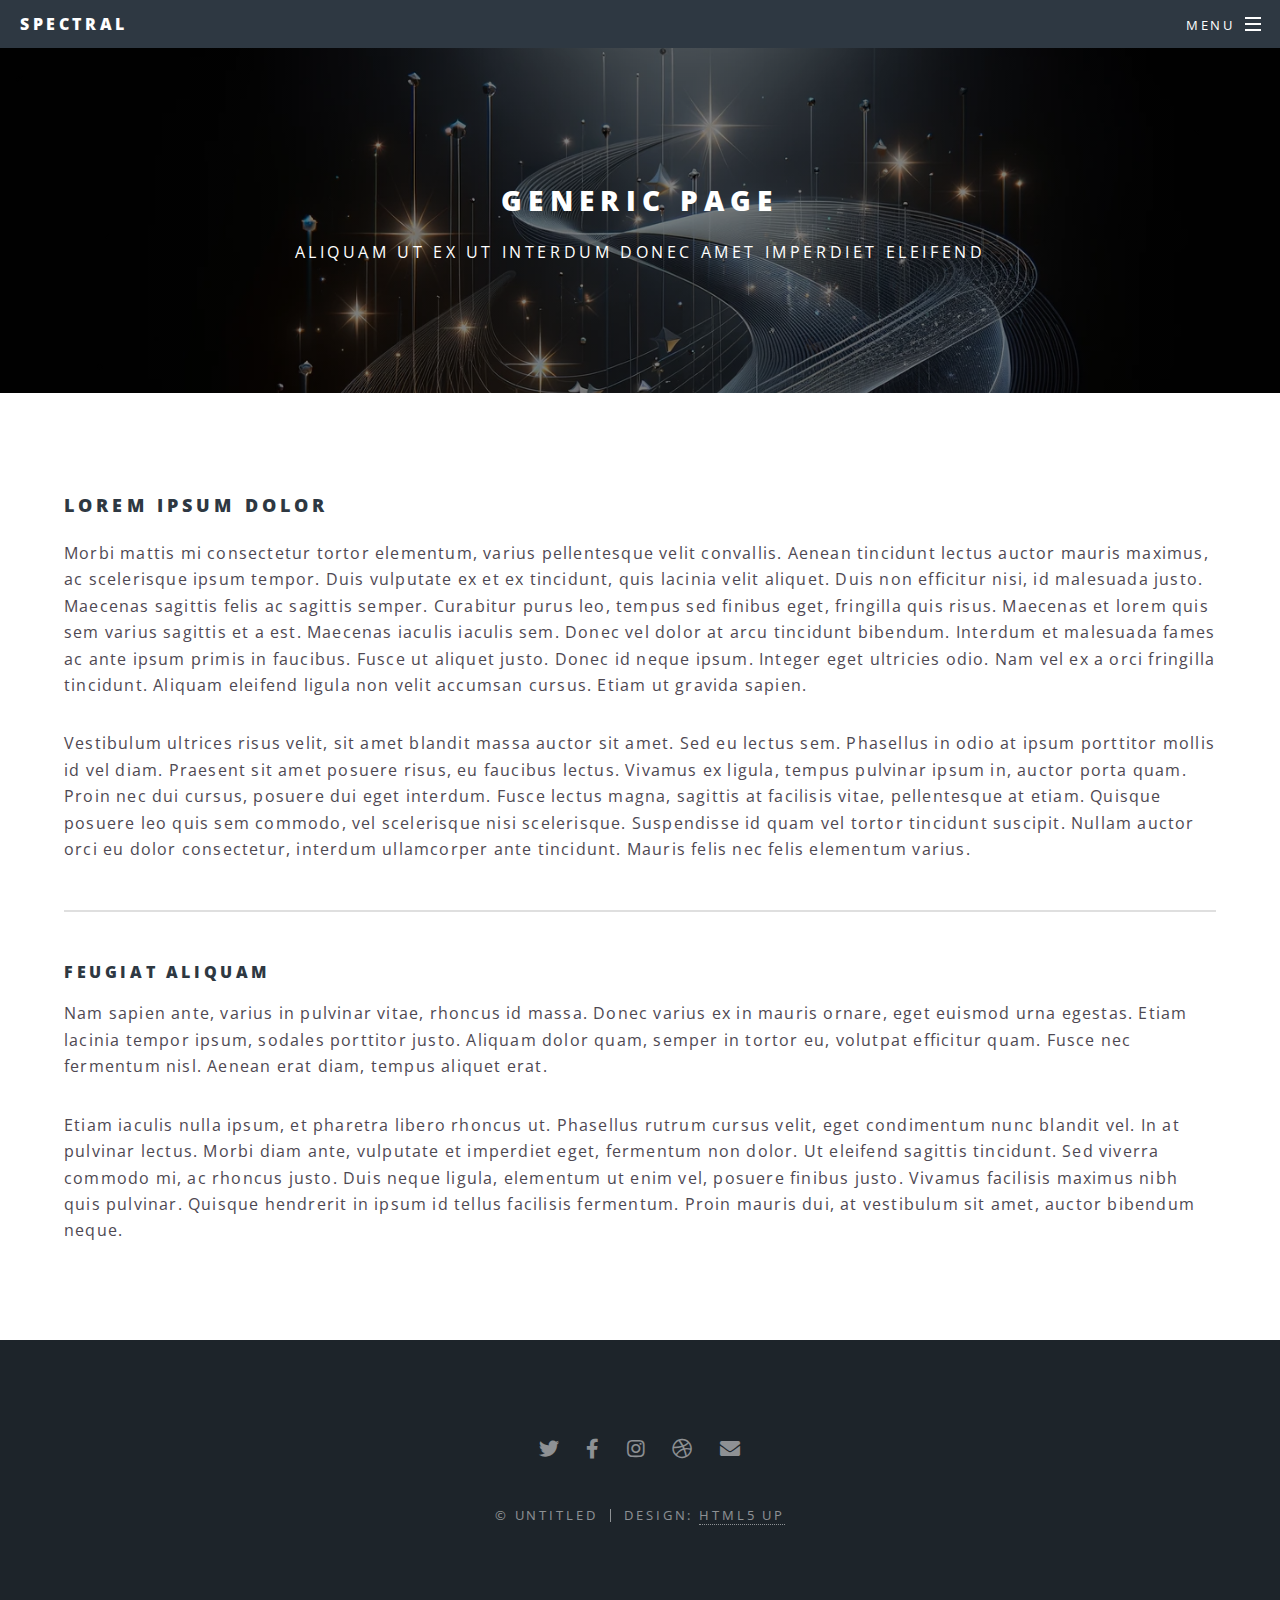
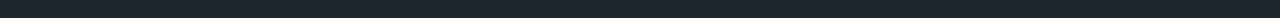
<file: generic.html>
<!DOCTYPE HTML>
<!--
	Spectral by HTML5 UP
	html5up.net | @ajlkn
	Free for personal and commercial use under the CCA 3.0 license (html5up.net/license)
-->
<html>
	<head>
		<title>Generic - Spectral by HTML5 UP</title>
		<meta charset="utf-8" />
		<meta name="viewport" content="width=device-width, initial-scale=1, user-scalable=no" />
		<link rel="stylesheet" href="assets/css/main.css" />
		<noscript><link rel="stylesheet" href="assets/css/noscript.css" /></noscript>
	</head>
	<body class="is-preload">

		<!-- Page Wrapper -->
			<div id="page-wrapper">

				<!-- Header -->
					<header id="header">
						<h1><a href="index.html">Spectral</a></h1>
						<nav id="nav">
							<ul>
								<li class="special">
									<a href="#menu" class="menuToggle"><span>Menu</span></a>
									<div id="menu">
										<ul>
											<li><a href="index.html">Home</a></li>
											<li><a href="generic.html">Generic</a></li>
											<li><a href="elements.html">Elements</a></li>
											<li><a href="#">Sign Up</a></li>
											<li><a href="#">Log In</a></li>
										</ul>
									</div>
								</li>
							</ul>
						</nav>
					</header>

				<!-- Main -->
					<article id="main">
						<header>
							<h2>Generic Page</h2>
							<p>Aliquam ut ex ut interdum donec amet imperdiet eleifend</p>
						</header>
						<section class="wrapper style5">
							<div class="inner">

								<h3>Lorem ipsum dolor</h3>
								<p>Morbi mattis mi consectetur tortor elementum, varius pellentesque velit convallis. Aenean tincidunt lectus auctor mauris maximus, ac scelerisque ipsum tempor. Duis vulputate ex et ex tincidunt, quis lacinia velit aliquet. Duis non efficitur nisi, id malesuada justo. Maecenas sagittis felis ac sagittis semper. Curabitur purus leo, tempus sed finibus eget, fringilla quis risus. Maecenas et lorem quis sem varius sagittis et a est. Maecenas iaculis iaculis sem. Donec vel dolor at arcu tincidunt bibendum. Interdum et malesuada fames ac ante ipsum primis in faucibus. Fusce ut aliquet justo. Donec id neque ipsum. Integer eget ultricies odio. Nam vel ex a orci fringilla tincidunt. Aliquam eleifend ligula non velit accumsan cursus. Etiam ut gravida sapien.</p>

								<p>Vestibulum ultrices risus velit, sit amet blandit massa auctor sit amet. Sed eu lectus sem. Phasellus in odio at ipsum porttitor mollis id vel diam. Praesent sit amet posuere risus, eu faucibus lectus. Vivamus ex ligula, tempus pulvinar ipsum in, auctor porta quam. Proin nec dui cursus, posuere dui eget interdum. Fusce lectus magna, sagittis at facilisis vitae, pellentesque at etiam. Quisque posuere leo quis sem commodo, vel scelerisque nisi scelerisque. Suspendisse id quam vel tortor tincidunt suscipit. Nullam auctor orci eu dolor consectetur, interdum ullamcorper ante tincidunt. Mauris felis nec felis elementum varius.</p>

								<hr />

								<h4>Feugiat aliquam</h4>
								<p>Nam sapien ante, varius in pulvinar vitae, rhoncus id massa. Donec varius ex in mauris ornare, eget euismod urna egestas. Etiam lacinia tempor ipsum, sodales porttitor justo. Aliquam dolor quam, semper in tortor eu, volutpat efficitur quam. Fusce nec fermentum nisl. Aenean erat diam, tempus aliquet erat.</p>

								<p>Etiam iaculis nulla ipsum, et pharetra libero rhoncus ut. Phasellus rutrum cursus velit, eget condimentum nunc blandit vel. In at pulvinar lectus. Morbi diam ante, vulputate et imperdiet eget, fermentum non dolor. Ut eleifend sagittis tincidunt. Sed viverra commodo mi, ac rhoncus justo. Duis neque ligula, elementum ut enim vel, posuere finibus justo. Vivamus facilisis maximus nibh quis pulvinar. Quisque hendrerit in ipsum id tellus facilisis fermentum. Proin mauris dui, at vestibulum sit amet, auctor bibendum neque.</p>

							</div>
						</section>
					</article>

				<!-- Footer -->
					<footer id="footer">
						<ul class="icons">
							<li><a href="#" class="icon brands fa-twitter"><span class="label">Twitter</span></a></li>
							<li><a href="#" class="icon brands fa-facebook-f"><span class="label">Facebook</span></a></li>
							<li><a href="#" class="icon brands fa-instagram"><span class="label">Instagram</span></a></li>
							<li><a href="#" class="icon brands fa-dribbble"><span class="label">Dribbble</span></a></li>
							<li><a href="#" class="icon solid fa-envelope"><span class="label">Email</span></a></li>
						</ul>
						<ul class="copyright">
							<li>&copy; Untitled</li><li>Design: <a href="http://html5up.net">HTML5 UP</a></li>
						</ul>
					</footer>

			</div>

		<!-- Scripts -->
			<script src="assets/js/jquery.min.js"></script>
			<script src="assets/js/jquery.scrollex.min.js"></script>
			<script src="assets/js/jquery.scrolly.min.js"></script>
			<script src="assets/js/browser.min.js"></script>
			<script src="assets/js/breakpoints.min.js"></script>
			<script src="assets/js/util.js"></script>
			<script src="assets/js/main.js"></script>

	</body>
</html>
</file>
<file: assets/css/noscript.css>
/*
	Spectral by HTML5 UP
	html5up.net | @ajlkn
	Free for personal and commercial use under the CCA 3.0 license (html5up.net/license)
*/

/* Banner */

	body.is-preload #banner h2 {
		-moz-transform: none;
		-webkit-transform: none;
		-ms-transform: none;
		transform: none;
		opacity: 1;
	}

		body.is-preload #banner h2:before, body.is-preload #banner h2:after {
			width: 100%;
		}

	body.is-preload #banner .more {
		-moz-transform: none;
		-webkit-transform: none;
		-ms-transform: none;
		transform: none;
		opacity: 1;
	}

	body.is-preload #banner:after {
		opacity: 0;
	}
</file>
<file: assets/css/main.css>
@import url(fontawesome-all.min.css);
@import url("https://fonts.googleapis.com/css?family=Open+Sans:400,400italic,600,600italic,800,800italic");

/*
	Spectral by HTML5 UP
	html5up.net | @ajlkn
	Free for personal and commercial use under the CCA 3.0 license (html5up.net/license)
*/

html, body, div, span, applet, object,
iframe, h1, h2, h3, h4, h5, h6, p, blockquote,
pre, a, abbr, acronym, address, big, cite,
code, del, dfn, em, img, ins, kbd, q, s, samp,
small, strike, strong, sub, sup, tt, var, b,
u, i, center, dl, dt, dd, ol, ul, li, fieldset,
form, label, legend, table, caption, tbody,
tfoot, thead, tr, th, td, article, aside,
canvas, details, embed, figure, figcaption,
footer, header, hgroup, menu, nav, output, ruby,
section, summary, time, mark, audio, video {
	margin: 0;
	padding: 0;
	border: 0;
	font-size: 100%;
	font: inherit;
	vertical-align: baseline;}

article, aside, details, figcaption, figure,
footer, header, hgroup, menu, nav, section {
	display: block;}

body {
	line-height: 1;
}

ol, ul {
	list-style: none;
}

blockquote, q {
	quotes: none;
}

	blockquote:before, blockquote:after, q:before, q:after {
		content: '';
		content: none;
	}

table {
	border-collapse: collapse;
	border-spacing: 0;
}

body {
	-webkit-text-size-adjust: none;
}

mark {
	background-color: transparent;
	color: inherit;
}

input::-moz-focus-inner {
	border: 0;
	padding: 0;
}

input, select, textarea {
	-moz-appearance: none;
	-webkit-appearance: none;
	-ms-appearance: none;
	appearance: none;
}

/* Basic */

	@-ms-viewport {
		width: device-width;
	}

	html {
		box-sizing: border-box;
	}

	*, *:before, *:after {
		box-sizing: inherit;
	}

	body {
		background: #2e3842;
	}

		body.is-preload *, body.is-preload *:before, body.is-preload *:after {
			-moz-animation: none !important;
			-webkit-animation: none !important;
			-ms-animation: none !important;
			animation: none !important;
			-moz-transition: none !important;
			-webkit-transition: none !important;
			-ms-transition: none !important;
			transition: none !important;
		}

	body, input, select, textarea {
		color: #fff;
		font-family: "Open Sans", Helvetica, sans-serif;
		font-size: 15pt;
		font-weight: 400;
		letter-spacing: 0.075em;
		line-height: 1.65em;
	}

		@media screen and (max-width: 1680px) {

			body, input, select, textarea {
				font-size: 13pt;
			}

		}

		@media screen and (max-width: 1280px) {

			body, input, select, textarea {
				font-size: 12pt;
			}

		}

		@media screen and (max-width: 736px) {

			body, input, select, textarea {
				font-size: 11pt;
				letter-spacing: 0.0375em;
			}

		}

	a {
		-moz-transition: color 0.2s ease, border-bottom-color 0.2s ease;
		-webkit-transition: color 0.2s ease, border-bottom-color 0.2s ease;
		-ms-transition: color 0.2s ease, border-bottom-color 0.2s ease;
		transition: color 0.2s ease, border-bottom-color 0.2s ease;
		border-bottom: dotted 1px;
		color: inherit;
		text-decoration: none;
	}

		a:hover {
			border-bottom-color: transparent;
		}

	strong, b {
		color: #fff;
		font-weight: 600;
	}

	em, i {
		font-style: italic;
	}

	p {
		margin: 0 0 2em 0;
	}

	h1, h2, h3, h4, h5, h6 {
		color: #fff;
		font-weight: 800;
		letter-spacing: 0.225em;
		line-height: 1em;
		margin: 0 0 1em 0;
		text-transform: uppercase;
	}

		h1 a, h2 a, h3 a, h4 a, h5 a, h6 a {
			color: inherit;
			text-decoration: none;
		}

	h2 {
		font-size: 1.35em;
		line-height: 1.75em;
	}

		@media screen and (max-width: 736px) {

			h2 {
				font-size: 1.1em;
				line-height: 1.65em;
			}

		}

	h3 {
		font-size: 1.15em;
		line-height: 1.75em;
	}

		@media screen and (max-width: 736px) {

			h3 {
				font-size: 1em;
				line-height: 1.65em;
			}

		}

	h4 {
		font-size: 1em;
		line-height: 1.5em;
	}

	h5 {
		font-size: 0.8em;
		line-height: 1.5em;
	}

	h6 {
		font-size: 0.7em;
		line-height: 1.5em;
	}

	sub {
		font-size: 0.8em;
		position: relative;
		top: 0.5em;
	}

	sup {
		font-size: 0.8em;
		position: relative;
		top: -0.5em;
	}

	hr {
		border: 0;
		border-bottom: solid 2px #fff;
		margin: 3em 0;
	}

		hr.major {
			margin: 4.5em 0;
		}

	blockquote {
		border-left: solid 4px #fff;
		font-style: italic;
		margin: 0 0 2em 0;
		padding: 0.5em 0 0.5em 2em;
	}

	code {
		background: rgba(144, 144, 144, 0.25);
		border-radius: 3px;
		font-family: "Courier New", monospace;
		font-size: 0.9em;
		letter-spacing: 0;
		margin: 0 0.25em;
		padding: 0.25em 0.65em;
	}

	pre {
		-webkit-overflow-scrolling: touch;
		font-family: "Courier New", monospace;
		font-size: 0.9em;
		margin: 0 0 2em 0;
	}

		pre code {
			display: block;
			line-height: 1.75em;
			padding: 1em 1.5em;
			overflow-x: auto;
		}

	.align-left {
		text-align: left;
	}

	.align-center {
		text-align: center;
	}

	.align-right {
		text-align: right;
	}

/* Row */

	.row {
		display: flex;
		flex-wrap: wrap;
		box-sizing: border-box;
		align-items: stretch;
	}

		.row > * {
			box-sizing: border-box;
		}

		.row.gtr-uniform > * > :last-child {
			margin-bottom: 0;
		}

		.row.aln-left {
			justify-content: flex-start;
		}

		.row.aln-center {
			justify-content: center;
		}

		.row.aln-right {
			justify-content: flex-end;
		}

		.row.aln-top {
			align-items: flex-start;
		}

		.row.aln-middle {
			align-items: center;
		}

		.row.aln-bottom {
			align-items: flex-end;
		}

		.row > .imp {
			order: -1;
		}

		.row > .col-1 {
			width: 8.33333%;
		}

		.row > .off-1 {
			margin-left: 8.33333%;
		}

		.row > .col-2 {
			width: 16.66667%;
		}

		.row > .off-2 {
			margin-left: 16.66667%;
		}

		.row > .col-3 {
			width: 25%;
		}

		.row > .off-3 {
			margin-left: 25%;
		}

		.row > .col-4 {
			width: 33.33333%;
		}

		.row > .off-4 {
			margin-left: 33.33333%;
		}

		.row > .col-5 {
			width: 41.66667%;
		}

		.row > .off-5 {
			margin-left: 41.66667%;
		}

		.row > .col-6 {
			width: 50%;
		}

		.row > .off-6 {
			margin-left: 50%;
		}

		.row > .col-7 {
			width: 58.33333%;
		}

		.row > .off-7 {
			margin-left: 58.33333%;
		}

		.row > .col-8 {
			width: 66.66667%;
		}

		.row > .off-8 {
			margin-left: 66.66667%;
		}

		.row > .col-9 {
			width: 75%;
		}

		.row > .off-9 {
			margin-left: 75%;
		}

		.row > .col-10 {
			width: 83.33333%;
		}

		.row > .off-10 {
			margin-left: 83.33333%;
		}

		.row > .col-11 {
			width: 91.66667%;
		}

		.row > .off-11 {
			margin-left: 91.66667%;
		}

		.row > .col-12 {
			width: 100%;
		}

		.row > .off-12 {
			margin-left: 100%;
		}

		.row.gtr-0 {
			margin-top: 0;
			margin-left: 0em;
		}

			.row.gtr-0 > * {
				padding: 0 0 0 0em;
			}

			.row.gtr-0.gtr-uniform {
				margin-top: 0em;
			}

				.row.gtr-0.gtr-uniform > * {
					padding-top: 0em;
				}

		.row.gtr-25 {
			margin-top: 0;
			margin-left: -0.375em;
		}

			.row.gtr-25 > * {
				padding: 0 0 0 0.375em;
			}

			.row.gtr-25.gtr-uniform {
				margin-top: -0.375em;
			}

				.row.gtr-25.gtr-uniform > * {
					padding-top: 0.375em;
				}

		.row.gtr-50 {
			margin-top: 0;
			margin-left: -0.75em;
		}

			.row.gtr-50 > * {
				padding: 0 0 0 0.75em;
			}

			.row.gtr-50.gtr-uniform {
				margin-top: -0.75em;
			}

				.row.gtr-50.gtr-uniform > * {
					padding-top: 0.75em;
				}

		.row {
			margin-top: 0;
			margin-left: -1.5em;
		}

			.row > * {
				padding: 0 0 0 1.5em;
			}

			.row.gtr-uniform {
				margin-top: -1.5em;
			}

				.row.gtr-uniform > * {
					padding-top: 1.5em;
				}

		.row.gtr-150 {
			margin-top: 0;
			margin-left: -2.25em;
		}

			.row.gtr-150 > * {
				padding: 0 0 0 2.25em;
			}

			.row.gtr-150.gtr-uniform {
				margin-top: -2.25em;
			}

				.row.gtr-150.gtr-uniform > * {
					padding-top: 2.25em;
				}

		.row.gtr-200 {
			margin-top: 0;
			margin-left: -3em;
		}

			.row.gtr-200 > * {
				padding: 0 0 0 3em;
			}

			.row.gtr-200.gtr-uniform {
				margin-top: -3em;
			}

				.row.gtr-200.gtr-uniform > * {
					padding-top: 3em;
				}

		@media screen and (max-width: 1680px) {

			.row {
				display: flex;
				flex-wrap: wrap;
				box-sizing: border-box;
				align-items: stretch;
			}

				.row > * {
					box-sizing: border-box;
				}

				.row.gtr-uniform > * > :last-child {
					margin-bottom: 0;
				}

				.row.aln-left {
					justify-content: flex-start;
				}

				.row.aln-center {
					justify-content: center;
				}

				.row.aln-right {
					justify-content: flex-end;
				}

				.row.aln-top {
					align-items: flex-start;
				}

				.row.aln-middle {
					align-items: center;
				}

				.row.aln-bottom {
					align-items: flex-end;
				}

				.row > .imp-xlarge {
					order: -1;
				}

				.row > .col-1-xlarge {
					width: 8.33333%;
				}

				.row > .off-1-xlarge {
					margin-left: 8.33333%;
				}

				.row > .col-2-xlarge {
					width: 16.66667%;
				}

				.row > .off-2-xlarge {
					margin-left: 16.66667%;
				}

				.row > .col-3-xlarge {
					width: 25%;
				}

				.row > .off-3-xlarge {
					margin-left: 25%;
				}

				.row > .col-4-xlarge {
					width: 33.33333%;
				}

				.row > .off-4-xlarge {
					margin-left: 33.33333%;
				}

				.row > .col-5-xlarge {
					width: 41.66667%;
				}

				.row > .off-5-xlarge {
					margin-left: 41.66667%;
				}

				.row > .col-6-xlarge {
					width: 50%;
				}

				.row > .off-6-xlarge {
					margin-left: 50%;
				}

				.row > .col-7-xlarge {
					width: 58.33333%;
				}

				.row > .off-7-xlarge {
					margin-left: 58.33333%;
				}

				.row > .col-8-xlarge {
					width: 66.66667%;
				}

				.row > .off-8-xlarge {
					margin-left: 66.66667%;
				}

				.row > .col-9-xlarge {
					width: 75%;
				}

				.row > .off-9-xlarge {
					margin-left: 75%;
				}

				.row > .col-10-xlarge {
					width: 83.33333%;
				}

				.row > .off-10-xlarge {
					margin-left: 83.33333%;
				}

				.row > .col-11-xlarge {
					width: 91.66667%;
				}

				.row > .off-11-xlarge {
					margin-left: 91.66667%;
				}

				.row > .col-12-xlarge {
					width: 100%;
				}

				.row > .off-12-xlarge {
					margin-left: 100%;
				}

				.row.gtr-0 {
					margin-top: 0;
					margin-left: 0em;
				}

					.row.gtr-0 > * {
						padding: 0 0 0 0em;
					}

					.row.gtr-0.gtr-uniform {
						margin-top: 0em;
					}

						.row.gtr-0.gtr-uniform > * {
							padding-top: 0em;
						}

				.row.gtr-25 {
					margin-top: 0;
					margin-left: -0.375em;
				}

					.row.gtr-25 > * {
						padding: 0 0 0 0.375em;
					}

					.row.gtr-25.gtr-uniform {
						margin-top: -0.375em;
					}

						.row.gtr-25.gtr-uniform > * {
							padding-top: 0.375em;
						}

				.row.gtr-50 {
					margin-top: 0;
					margin-left: -0.75em;
				}

					.row.gtr-50 > * {
						padding: 0 0 0 0.75em;
					}

					.row.gtr-50.gtr-uniform {
						margin-top: -0.75em;
					}

						.row.gtr-50.gtr-uniform > * {
							padding-top: 0.75em;
						}

				.row {
					margin-top: 0;
					margin-left: -1.5em;
				}

					.row > * {
						padding: 0 0 0 1.5em;
					}

					.row.gtr-uniform {
						margin-top: -1.5em;
					}

						.row.gtr-uniform > * {
							padding-top: 1.5em;
						}

				.row.gtr-150 {
					margin-top: 0;
					margin-left: -2.25em;
				}

					.row.gtr-150 > * {
						padding: 0 0 0 2.25em;
					}

					.row.gtr-150.gtr-uniform {
						margin-top: -2.25em;
					}

						.row.gtr-150.gtr-uniform > * {
							padding-top: 2.25em;
						}

				.row.gtr-200 {
					margin-top: 0;
					margin-left: -3em;
				}

					.row.gtr-200 > * {
						padding: 0 0 0 3em;
					}

					.row.gtr-200.gtr-uniform {
						margin-top: -3em;
					}

						.row.gtr-200.gtr-uniform > * {
							padding-top: 3em;
						}

		}

		@media screen and (max-width: 1280px) {

			.row {
				display: flex;
				flex-wrap: wrap;
				box-sizing: border-box;
				align-items: stretch;
			}

				.row > * {
					box-sizing: border-box;
				}

				.row.gtr-uniform > * > :last-child {
					margin-bottom: 0;
				}

				.row.aln-left {
					justify-content: flex-start;
				}

				.row.aln-center {
					justify-content: center;
				}

				.row.aln-right {
					justify-content: flex-end;
				}

				.row.aln-top {
					align-items: flex-start;
				}

				.row.aln-middle {
					align-items: center;
				}

				.row.aln-bottom {
					align-items: flex-end;
				}

				.row > .imp-large {
					order: -1;
				}

				.row > .col-1-large {
					width: 8.33333%;
				}

				.row > .off-1-large {
					margin-left: 8.33333%;
				}

				.row > .col-2-large {
					width: 16.66667%;
				}

				.row > .off-2-large {
					margin-left: 16.66667%;
				}

				.row > .col-3-large {
					width: 25%;
				}

				.row > .off-3-large {
					margin-left: 25%;
				}

				.row > .col-4-large {
					width: 33.33333%;
				}

				.row > .off-4-large {
					margin-left: 33.33333%;
				}

				.row > .col-5-large {
					width: 41.66667%;
				}

				.row > .off-5-large {
					margin-left: 41.66667%;
				}

				.row > .col-6-large {
					width: 50%;
				}

				.row > .off-6-large {
					margin-left: 50%;
				}

				.row > .col-7-large {
					width: 58.33333%;
				}

				.row > .off-7-large {
					margin-left: 58.33333%;
				}

				.row > .col-8-large {
					width: 66.66667%;
				}

				.row > .off-8-large {
					margin-left: 66.66667%;
				}

				.row > .col-9-large {
					width: 75%;
				}

				.row > .off-9-large {
					margin-left: 75%;
				}

				.row > .col-10-large {
					width: 83.33333%;
				}

				.row > .off-10-large {
					margin-left: 83.33333%;
				}

				.row > .col-11-large {
					width: 91.66667%;
				}

				.row > .off-11-large {
					margin-left: 91.66667%;
				}

				.row > .col-12-large {
					width: 100%;
				}

				.row > .off-12-large {
					margin-left: 100%;
				}

				.row.gtr-0 {
					margin-top: 0;
					margin-left: 0em;
				}

					.row.gtr-0 > * {
						padding: 0 0 0 0em;
					}

					.row.gtr-0.gtr-uniform {
						margin-top: 0em;
					}

						.row.gtr-0.gtr-uniform > * {
							padding-top: 0em;
						}

				.row.gtr-25 {
					margin-top: 0;
					margin-left: -0.375em;
				}

					.row.gtr-25 > * {
						padding: 0 0 0 0.375em;
					}

					.row.gtr-25.gtr-uniform {
						margin-top: -0.375em;
					}

						.row.gtr-25.gtr-uniform > * {
							padding-top: 0.375em;
						}

				.row.gtr-50 {
					margin-top: 0;
					margin-left: -0.75em;
				}

					.row.gtr-50 > * {
						padding: 0 0 0 0.75em;
					}

					.row.gtr-50.gtr-uniform {
						margin-top: -0.75em;
					}

						.row.gtr-50.gtr-uniform > * {
							padding-top: 0.75em;
						}

				.row {
					margin-top: 0;
					margin-left: -1.5em;
				}

					.row > * {
						padding: 0 0 0 1.5em;
					}

					.row.gtr-uniform {
						margin-top: -1.5em;
					}

						.row.gtr-uniform > * {
							padding-top: 1.5em;
						}

				.row.gtr-150 {
					margin-top: 0;
					margin-left: -2.25em;
				}

					.row.gtr-150 > * {
						padding: 0 0 0 2.25em;
					}

					.row.gtr-150.gtr-uniform {
						margin-top: -2.25em;
					}

						.row.gtr-150.gtr-uniform > * {
							padding-top: 2.25em;
						}

				.row.gtr-200 {
					margin-top: 0;
					margin-left: -3em;
				}

					.row.gtr-200 > * {
						padding: 0 0 0 3em;
					}

					.row.gtr-200.gtr-uniform {
						margin-top: -3em;
					}

						.row.gtr-200.gtr-uniform > * {
							padding-top: 3em;
						}

		}

		@media screen and (max-width: 980px) {

			.row {
				display: flex;
				flex-wrap: wrap;
				box-sizing: border-box;
				align-items: stretch;
			}

				.row > * {
					box-sizing: border-box;
				}

				.row.gtr-uniform > * > :last-child {
					margin-bottom: 0;
				}

				.row.aln-left {
					justify-content: flex-start;
				}

				.row.aln-center {
					justify-content: center;
				}

				.row.aln-right {
					justify-content: flex-end;
				}

				.row.aln-top {
					align-items: flex-start;
				}

				.row.aln-middle {
					align-items: center;
				}

				.row.aln-bottom {
					align-items: flex-end;
				}

				.row > .imp-medium {
					order: -1;
				}

				.row > .col-1-medium {
					width: 8.33333%;
				}

				.row > .off-1-medium {
					margin-left: 8.33333%;
				}

				.row > .col-2-medium {
					width: 16.66667%;
				}

				.row > .off-2-medium {
					margin-left: 16.66667%;
				}

				.row > .col-3-medium {
					width: 25%;
				}

				.row > .off-3-medium {
					margin-left: 25%;
				}

				.row > .col-4-medium {
					width: 33.33333%;
				}

				.row > .off-4-medium {
					margin-left: 33.33333%;
				}

				.row > .col-5-medium {
					width: 41.66667%;
				}

				.row > .off-5-medium {
					margin-left: 41.66667%;
				}

				.row > .col-6-medium {
					width: 50%;
				}

				.row > .off-6-medium {
					margin-left: 50%;
				}

				.row > .col-7-medium {
					width: 58.33333%;
				}

				.row > .off-7-medium {
					margin-left: 58.33333%;
				}

				.row > .col-8-medium {
					width: 66.66667%;
				}

				.row > .off-8-medium {
					margin-left: 66.66667%;
				}

				.row > .col-9-medium {
					width: 75%;
				}

				.row > .off-9-medium {
					margin-left: 75%;
				}

				.row > .col-10-medium {
					width: 83.33333%;
				}

				.row > .off-10-medium {
					margin-left: 83.33333%;
				}

				.row > .col-11-medium {
					width: 91.66667%;
				}

				.row > .off-11-medium {
					margin-left: 91.66667%;
				}

				.row > .col-12-medium {
					width: 100%;
				}

				.row > .off-12-medium {
					margin-left: 100%;
				}

				.row.gtr-0 {
					margin-top: 0;
					margin-left: 0em;
				}

					.row.gtr-0 > * {
						padding: 0 0 0 0em;
					}

					.row.gtr-0.gtr-uniform {
						margin-top: 0em;
					}

						.row.gtr-0.gtr-uniform > * {
							padding-top: 0em;
						}

				.row.gtr-25 {
					margin-top: 0;
					margin-left: -0.375em;
				}

					.row.gtr-25 > * {
						padding: 0 0 0 0.375em;
					}

					.row.gtr-25.gtr-uniform {
						margin-top: -0.375em;
					}

						.row.gtr-25.gtr-uniform > * {
							padding-top: 0.375em;
						}

				.row.gtr-50 {
					margin-top: 0;
					margin-left: -0.75em;
				}

					.row.gtr-50 > * {
						padding: 0 0 0 0.75em;
					}

					.row.gtr-50.gtr-uniform {
						margin-top: -0.75em;
					}

						.row.gtr-50.gtr-uniform > * {
							padding-top: 0.75em;
						}

				.row {
					margin-top: 0;
					margin-left: -1.5em;
				}

					.row > * {
						padding: 0 0 0 1.5em;
					}

					.row.gtr-uniform {
						margin-top: -1.5em;
					}

						.row.gtr-uniform > * {
							padding-top: 1.5em;
						}

				.row.gtr-150 {
					margin-top: 0;
					margin-left: -2.25em;
				}

					.row.gtr-150 > * {
						padding: 0 0 0 2.25em;
					}

					.row.gtr-150.gtr-uniform {
						margin-top: -2.25em;
					}

						.row.gtr-150.gtr-uniform > * {
							padding-top: 2.25em;
						}

				.row.gtr-200 {
					margin-top: 0;
					margin-left: -3em;
				}

					.row.gtr-200 > * {
						padding: 0 0 0 3em;
					}

					.row.gtr-200.gtr-uniform {
						margin-top: -3em;
					}

						.row.gtr-200.gtr-uniform > * {
							padding-top: 3em;
						}

		}

		@media screen and (max-width: 736px) {

			.row {
				display: flex;
				flex-wrap: wrap;
				box-sizing: border-box;
				align-items: stretch;
			}

				.row > * {
					box-sizing: border-box;
				}

				.row.gtr-uniform > * > :last-child {
					margin-bottom: 0;
				}

				.row.aln-left {
					justify-content: flex-start;
				}

				.row.aln-center {
					justify-content: center;
				}

				.row.aln-right {
					justify-content: flex-end;
				}

				.row.aln-top {
					align-items: flex-start;
				}

				.row.aln-middle {
					align-items: center;
				}

				.row.aln-bottom {
					align-items: flex-end;
				}

				.row > .imp-small {
					order: -1;
				}

				.row > .col-1-small {
					width: 8.33333%;
				}

				.row > .off-1-small {
					margin-left: 8.33333%;
				}

				.row > .col-2-small {
					width: 16.66667%;
				}

				.row > .off-2-small {
					margin-left: 16.66667%;
				}

				.row > .col-3-small {
					width: 25%;
				}

				.row > .off-3-small {
					margin-left: 25%;
				}

				.row > .col-4-small {
					width: 33.33333%;
				}

				.row > .off-4-small {
					margin-left: 33.33333%;
				}

				.row > .col-5-small {
					width: 41.66667%;
				}

				.row > .off-5-small {
					margin-left: 41.66667%;
				}

				.row > .col-6-small {
					width: 50%;
				}

				.row > .off-6-small {
					margin-left: 50%;
				}

				.row > .col-7-small {
					width: 58.33333%;
				}

				.row > .off-7-small {
					margin-left: 58.33333%;
				}

				.row > .col-8-small {
					width: 66.66667%;
				}

				.row > .off-8-small {
					margin-left: 66.66667%;
				}

				.row > .col-9-small {
					width: 75%;
				}

				.row > .off-9-small {
					margin-left: 75%;
				}

				.row > .col-10-small {
					width: 83.33333%;
				}

				.row > .off-10-small {
					margin-left: 83.33333%;
				}

				.row > .col-11-small {
					width: 91.66667%;
				}

				.row > .off-11-small {
					margin-left: 91.66667%;
				}

				.row > .col-12-small {
					width: 100%;
				}

				.row > .off-12-small {
					margin-left: 100%;
				}

				.row.gtr-0 {
					margin-top: 0;
					margin-left: 0em;
				}

					.row.gtr-0 > * {
						padding: 0 0 0 0em;
					}

					.row.gtr-0.gtr-uniform {
						margin-top: 0em;
					}

						.row.gtr-0.gtr-uniform > * {
							padding-top: 0em;
						}

				.row.gtr-25 {
					margin-top: 0;
					margin-left: -0.375em;
				}

					.row.gtr-25 > * {
						padding: 0 0 0 0.375em;
					}

					.row.gtr-25.gtr-uniform {
						margin-top: -0.375em;
					}

						.row.gtr-25.gtr-uniform > * {
							padding-top: 0.375em;
						}

				.row.gtr-50 {
					margin-top: 0;
					margin-left: -0.75em;
				}

					.row.gtr-50 > * {
						padding: 0 0 0 0.75em;
					}

					.row.gtr-50.gtr-uniform {
						margin-top: -0.75em;
					}

						.row.gtr-50.gtr-uniform > * {
							padding-top: 0.75em;
						}

				.row {
					margin-top: 0;
					margin-left: -1.5em;
				}

					.row > * {
						padding: 0 0 0 1.5em;
					}

					.row.gtr-uniform {
						margin-top: -1.5em;
					}

						.row.gtr-uniform > * {
							padding-top: 1.5em;
						}

				.row.gtr-150 {
					margin-top: 0;
					margin-left: -2.25em;
				}

					.row.gtr-150 > * {
						padding: 0 0 0 2.25em;
					}

					.row.gtr-150.gtr-uniform {
						margin-top: -2.25em;
					}

						.row.gtr-150.gtr-uniform > * {
							padding-top: 2.25em;
						}

				.row.gtr-200 {
					margin-top: 0;
					margin-left: -3em;
				}

					.row.gtr-200 > * {
						padding: 0 0 0 3em;
					}

					.row.gtr-200.gtr-uniform {
						margin-top: -3em;
					}

						.row.gtr-200.gtr-uniform > * {
							padding-top: 3em;
						}

		}

		@media screen and (max-width: 480px) {

			.row {
				display: flex;
				flex-wrap: wrap;
				box-sizing: border-box;
				align-items: stretch;
			}

				.row > * {
					box-sizing: border-box;
				}

				.row.gtr-uniform > * > :last-child {
					margin-bottom: 0;
				}

				.row.aln-left {
					justify-content: flex-start;
				}

				.row.aln-center {
					justify-content: center;
				}

				.row.aln-right {
					justify-content: flex-end;
				}

				.row.aln-top {
					align-items: flex-start;
				}

				.row.aln-middle {
					align-items: center;
				}

				.row.aln-bottom {
					align-items: flex-end;
				}

				.row > .imp-xsmall {
					order: -1;
				}

				.row > .col-1-xsmall {
					width: 8.33333%;
				}

				.row > .off-1-xsmall {
					margin-left: 8.33333%;
				}

				.row > .col-2-xsmall {
					width: 16.66667%;
				}

				.row > .off-2-xsmall {
					margin-left: 16.66667%;
				}

				.row > .col-3-xsmall {
					width: 25%;
				}

				.row > .off-3-xsmall {
					margin-left: 25%;
				}

				.row > .col-4-xsmall {
					width: 33.33333%;
				}

				.row > .off-4-xsmall {
					margin-left: 33.33333%;
				}

				.row > .col-5-xsmall {
					width: 41.66667%;
				}

				.row > .off-5-xsmall {
					margin-left: 41.66667%;
				}

				.row > .col-6-xsmall {
					width: 50%;
				}

				.row > .off-6-xsmall {
					margin-left: 50%;
				}

				.row > .col-7-xsmall {
					width: 58.33333%;
				}

				.row > .off-7-xsmall {
					margin-left: 58.33333%;
				}

				.row > .col-8-xsmall {
					width: 66.66667%;
				}

				.row > .off-8-xsmall {
					margin-left: 66.66667%;
				}

				.row > .col-9-xsmall {
					width: 75%;
				}

				.row > .off-9-xsmall {
					margin-left: 75%;
				}

				.row > .col-10-xsmall {
					width: 83.33333%;
				}

				.row > .off-10-xsmall {
					margin-left: 83.33333%;
				}

				.row > .col-11-xsmall {
					width: 91.66667%;
				}

				.row > .off-11-xsmall {
					margin-left: 91.66667%;
				}

				.row > .col-12-xsmall {
					width: 100%;
				}

				.row > .off-12-xsmall {
					margin-left: 100%;
				}

				.row.gtr-0 {
					margin-top: 0;
					margin-left: 0em;
				}

					.row.gtr-0 > * {
						padding: 0 0 0 0em;
					}

					.row.gtr-0.gtr-uniform {
						margin-top: 0em;
					}

						.row.gtr-0.gtr-uniform > * {
							padding-top: 0em;
						}

				.row.gtr-25 {
					margin-top: 0;
					margin-left: -0.375em;
				}

					.row.gtr-25 > * {
						padding: 0 0 0 0.375em;
					}

					.row.gtr-25.gtr-uniform {
						margin-top: -0.375em;
					}

						.row.gtr-25.gtr-uniform > * {
							padding-top: 0.375em;
						}

				.row.gtr-50 {
					margin-top: 0;
					margin-left: -0.75em;
				}

					.row.gtr-50 > * {
						padding: 0 0 0 0.75em;
					}

					.row.gtr-50.gtr-uniform {
						margin-top: -0.75em;
					}

						.row.gtr-50.gtr-uniform > * {
							padding-top: 0.75em;
						}

				.row {
					margin-top: 0;
					margin-left: -1.5em;
				}

					.row > * {
						padding: 0 0 0 1.5em;
					}

					.row.gtr-uniform {
						margin-top: -1.5em;
					}

						.row.gtr-uniform > * {
							padding-top: 1.5em;
						}

				.row.gtr-150 {
					margin-top: 0;
					margin-left: -2.25em;
				}

					.row.gtr-150 > * {
						padding: 0 0 0 2.25em;
					}

					.row.gtr-150.gtr-uniform {
						margin-top: -2.25em;
					}

						.row.gtr-150.gtr-uniform > * {
							padding-top: 2.25em;
						}

				.row.gtr-200 {
					margin-top: 0;
					margin-left: -3em;
				}

					.row.gtr-200 > * {
						padding: 0 0 0 3em;
					}

					.row.gtr-200.gtr-uniform {
						margin-top: -3em;
					}

						.row.gtr-200.gtr-uniform > * {
							padding-top: 3em;
						}

		}

/* Section/Article */

	section.special, article.special {
		text-align: center;
	}

	header p {
		color: rgba(255, 255, 255, 0.5);
		position: relative;
		top: -0.25em;
	}

	header h3 + p {
		font-size: 1.1em;
	}

	header h4 + p,
	header h5 + p,
	header h6 + p {
		font-size: 0.9em;
	}

	header.major {
		margin: 0 0 3.5em 0;
	}

		header.major h2, header.major h3, header.major h4, header.major h5, header.major h6 {
			border-bottom: solid 2px #fff;
			display: inline-block;
			padding-bottom: 1em;
			position: relative;
		}

			header.major h2:after, header.major h3:after, header.major h4:after, header.major h5:after, header.major h6:after {
				content: '';
				display: block;
				height: 1px;
			}

		header.major p {
			color: #fff;
			top: 0;
		}

		@media screen and (max-width: 736px) {

			header.major {
				margin: 0 0 2em 0;
			}

		}

	@media screen and (max-width: 980px) {

		header br {
			display: none;
		}

	}

/* Form */

	form {
		margin: 0 0 2em 0;
	}

	label {
		color: #fff;
		display: block;
		font-size: 0.9em;
		font-weight: 600;
		margin: 0 0 1em 0;
	}

	input[type="text"],
	input[type="password"],
	input[type="email"],
	select,
	textarea {
		-moz-appearance: none;
		-webkit-appearance: none;
		-ms-appearance: none;
		appearance: none;
		background-color: rgba(144, 144, 144, 0.25);
		border-radius: 3px;
		border: none;
		color: inherit;
		display: block;
		outline: 0;
		padding: 0 1em;
		text-decoration: none;
		width: 100%;
	}

		input[type="text"]:invalid,
		input[type="password"]:invalid,
		input[type="email"]:invalid,
		select:invalid,
		textarea:invalid {
			box-shadow: none;
		}

		input[type="text"]:focus,
		input[type="password"]:focus,
		input[type="email"]:focus,
		select:focus,
		textarea:focus {
			box-shadow: 0 0 0 2px #21b2a6;
		}

	select {
		background-size: 1.25em;
		background-repeat: no-repeat;
		background-position: calc(100% - 1em) center;
		height: 2.75em;
		padding-right: 2.75em;
		text-overflow: ellipsis;
	}

		select:focus::-ms-value {
			background-color: transparent;
		}

		select::-ms-expand {
			display: none;
		}

	input[type="text"],
	input[type="password"],
	input[type="email"],
	select {
		height: 2.75em;
	}

	textarea {
		padding: 0.75em 1em;
	}

	input[type="checkbox"],
	input[type="radio"] {
		-moz-appearance: none;
		-webkit-appearance: none;
		-ms-appearance: none;
		appearance: none;
		display: block;
		float: left;
		margin-right: -2em;
		opacity: 0;
		width: 1em;
		z-index: -1;
	}

		input[type="checkbox"] + label,
		input[type="radio"] + label {
			text-decoration: none;
			color: #fff;
			cursor: pointer;
			display: inline-block;
			font-size: 1em;
			font-weight: 400;
			padding-left: 2.4em;
			padding-right: 0.75em;
			position: relative;
		}

			input[type="checkbox"] + label:before,
			input[type="radio"] + label:before {
				-moz-osx-font-smoothing: grayscale;
				-webkit-font-smoothing: antialiased;
				display: inline-block;
				font-style: normal;
				font-variant: normal;
				text-rendering: auto;
				line-height: 1;
				text-transform: none !important;
				font-family: 'Font Awesome 5 Free';
				font-weight: 900;
			}

			input[type="checkbox"] + label:before,
			input[type="radio"] + label:before {
				background: rgba(144, 144, 144, 0.25);
				border-radius: 3px;
				content: '';
				display: inline-block;
				font-size: 0.8em;
				height: 2.0625em;
				left: 0;
				line-height: 2.0625em;
				position: absolute;
				text-align: center;
				top: 0;
				width: 2.0625em;
			}

		input[type="checkbox"]:checked + label:before,
		input[type="radio"]:checked + label:before {
			background: #2e3842;
			color: #fff;
			content: '\f00c';
		}

		input[type="checkbox"]:focus + label:before,
		input[type="radio"]:focus + label:before {
			box-shadow: 0 0 0 2px #21b2a6;
		}

	input[type="checkbox"] + label:before {
		border-radius: 3px;
	}

	input[type="radio"] + label:before {
		border-radius: 100%;
	}

	::-webkit-input-placeholder {
		color: rgba(255, 255, 255, 0.5) !important;
		opacity: 1.0;
	}

	:-moz-placeholder {
		color: rgba(255, 255, 255, 0.5) !important;
		opacity: 1.0;
	}

	::-moz-placeholder {
		color: rgba(255, 255, 255, 0.5) !important;
		opacity: 1.0;
	}

	:-ms-input-placeholder {
		color: rgba(255, 255, 255, 0.5) !important;
		opacity: 1.0;
	}

/* Box */

	.box {
		border-radius: 3px;
		border: solid 2px #fff;
		margin-bottom: 2em;
		padding: 1.5em;
	}

		.box > :last-child,
		.box > :last-child > :last-child,
		.box > :last-child > :last-child > :last-child {
			margin-bottom: 0;
		}

		.box.alt {
			border: 0;
			border-radius: 0;
			padding: 0;
		}

/* Icon */

	.icon {
		text-decoration: none;
		border-bottom: none;
		position: relative;
	}

		.icon:before {
			-moz-osx-font-smoothing: grayscale;
			-webkit-font-smoothing: antialiased;
			display: inline-block;
			font-style: normal;
			font-variant: normal;
			text-rendering: auto;
			line-height: 1;
			text-transform: none !important;
			font-family: 'Font Awesome 5 Free';
			font-weight: 400;
		}

		.icon > .label {
			display: none;
		}

		.icon:before {
			line-height: inherit;
		}

		.icon.solid:before {
			font-weight: 900;
		}

		.icon.brands:before {
			font-family: 'Font Awesome 5 Brands';
		}

		.icon.major {
			-moz-transform: rotate(-45deg);
			-webkit-transform: rotate(-45deg);
			-ms-transform: rotate(-45deg);
			transform: rotate(-45deg);
			border-radius: 3px;
			border: solid 2px #fff;
			display: inline-block;
			font-size: 1.35em;
			height: calc(3em + 2px);
			line-height: 3em;
			text-align: center;
			width: calc(3em + 2px);
		}

			.icon.major:before {
				-moz-transform: rotate(45deg);
				-webkit-transform: rotate(45deg);
				-ms-transform: rotate(45deg);
				transform: rotate(45deg);
				display: inline-block;
				font-size: 1.5em;
			}

			@media screen and (max-width: 736px) {

				.icon.major {
					font-size: 1em;
				}

			}

		.icon.style1 {
			color: #00ffcc;
		}

		.icon.style2 {
			color: #00f0ff;
		}

		.icon.style3 {
			color: #76ddff;
		}

/* Image */

	.image {
		border-radius: 3px;
		border: 0;
		display: inline-block;
		position: relative;
	}

		.image img {
			border-radius: 3px;
			display: block;
		}

		.image.left {
			float: left;
			margin: 0 2em 2em 0;
			top: 0.25em;
		}

		.image.right {
			float: right;
			margin: 0 0 2em 2em;
			top: 0.25em;
		}

		.image.left, .image.right {
			max-width: 40%;
		}

			.image.left img, .image.right img {
				width: 100%;
			}

		.image.fit {
			display: block;
			margin: 0 0 2em 0;
			width: 100%;
		}

			.image.fit img {
				width: 100%;
			}

/* List */

	ol {
		list-style: decimal;
		margin: 0 0 2em 0;
		padding-left: 1.25em;
	}

		ol li {
			padding-left: 0.25em;
		}

	ul {
		list-style: disc;
		margin: 0 0 2em 0;
		padding-left: 1em;
	}

		ul li {
			padding-left: 0.5em;
		}

		ul.alt {
			list-style: none;
			padding-left: 0;
		}

			ul.alt li {
				border-top: solid 1px #fff;
				padding: 0.5em 0;
			}

				ul.alt li:first-child {
					border-top: 0;
					padding-top: 0;
				}

	dl {
		margin: 0 0 2em 0;
	}

/* Actions */

	ul.actions {
		display: -moz-flex;
		display: -webkit-flex;
		display: -ms-flex;
		display: flex;
		cursor: default;
		list-style: none;
		margin-left: -1em;
		padding-left: 0;
	}

		ul.actions li {
			padding: 0 0 0 1em;
			vertical-align: middle;
		}

		ul.actions.special {
			-moz-justify-content: center;
			-webkit-justify-content: center;
			-ms-justify-content: center;
			justify-content: center;
			width: 100%;
			margin-left: 0;
		}

			ul.actions.special li:first-child {
				padding-left: 0;
			}

		ul.actions.stacked {
			-moz-flex-direction: column;
			-webkit-flex-direction: column;
			-ms-flex-direction: column;
			flex-direction: column;
			margin-left: 0;
		}

			ul.actions.stacked li {
				padding: 1em 0 0 0;
			}

				ul.actions.stacked li:first-child {
					padding-top: 0;
				}

		ul.actions.fit {
			width: calc(100% + 1em);
		}

			ul.actions.fit li {
				-moz-flex-grow: 1;
				-webkit-flex-grow: 1;
				-ms-flex-grow: 1;
				flex-grow: 1;
				-moz-flex-shrink: 1;
				-webkit-flex-shrink: 1;
				-ms-flex-shrink: 1;
				flex-shrink: 1;
				width: 100%;
			}

				ul.actions.fit li > * {
					width: 100%;
				}

			ul.actions.fit.stacked {
				width: 100%;
			}

		@media screen and (max-width: 480px) {

			ul.actions:not(.fixed) {
				-moz-flex-direction: column;
				-webkit-flex-direction: column;
				-ms-flex-direction: column;
				flex-direction: column;
				margin-left: 0;
				width: 100% !important;
			}

				ul.actions:not(.fixed) li {
					-moz-flex-grow: 1;
					-webkit-flex-grow: 1;
					-ms-flex-grow: 1;
					flex-grow: 1;
					-moz-flex-shrink: 1;
					-webkit-flex-shrink: 1;
					-ms-flex-shrink: 1;
					flex-shrink: 1;
					padding: 1em 0 0 0;
					text-align: center;
					width: 100%;
				}

					ul.actions:not(.fixed) li > * {
						width: 100%;
					}

					ul.actions:not(.fixed) li:first-child {
						padding-top: 0;
					}

					ul.actions:not(.fixed) li input[type="submit"],
					ul.actions:not(.fixed) li input[type="reset"],
					ul.actions:not(.fixed) li input[type="button"],
					ul.actions:not(.fixed) li button,
					ul.actions:not(.fixed) li .button {
						width: 100%;
					}

						ul.actions:not(.fixed) li input[type="submit"].icon:before,
						ul.actions:not(.fixed) li input[type="reset"].icon:before,
						ul.actions:not(.fixed) li input[type="button"].icon:before,
						ul.actions:not(.fixed) li button.icon:before,
						ul.actions:not(.fixed) li .button.icon:before {
							margin-left: -0.5em;
						}

		}

/* Icons */

	ul.icons {
		cursor: default;
		list-style: none;
		padding-left: 0;
	}

		ul.icons li {
			display: inline-block;
			padding: 0 1em 0 0;
		}

			ul.icons li:last-child {
				padding-right: 0 !important;
			}

		ul.icons.major {
			padding: 1em 0;
		}

			ul.icons.major li {
				padding-right: 3.5em;
			}

				@media screen and (max-width: 736px) {

					ul.icons.major li {
						padding: 0 1em !important;
					}

				}

/* Table */

	.table-wrapper {
		-webkit-overflow-scrolling: touch;
		overflow-x: auto;
	}

	table {
		margin: 0 0 2em 0;
		width: 100%;
	}

		table tbody tr {
			border: solid 1px #fff;
			border-left: 0;
			border-right: 0;
		}

			table tbody tr:nth-child(2n + 1) {
				background-color: rgba(144, 144, 144, 0.25);
			}

		table td {
			padding: 0.75em 0.75em;
		}

		table th {
			color: #fff;
			font-size: 0.9em;
			font-weight: 600;
			padding: 0 0.75em 0.75em 0.75em;
			text-align: left;
		}

		table thead {
			border-bottom: solid 2px #fff;
		}

		table tfoot {
			border-top: solid 2px #fff;
		}

		table.alt {
			border-collapse: separate;
		}

			table.alt tbody tr td {
				border: solid 1px #fff;
				border-left-width: 0;
				border-top-width: 0;
			}

				table.alt tbody tr td:first-child {
					border-left-width: 1px;
				}

			table.alt tbody tr:first-child td {
				border-top-width: 1px;
			}

			table.alt thead {
				border-bottom: 0;
			}

			table.alt tfoot {
				border-top: 0;
			}

/* Button */

	input[type="submit"],
	input[type="reset"],
	input[type="button"],
	button,
	.button {
		-moz-appearance: none;
		-webkit-appearance: none;
		-ms-appearance: none;
		appearance: none;
		-moz-transition: background-color 0.2s ease-in-out, color 0.2s ease-in-out;
		-webkit-transition: background-color 0.2s ease-in-out, color 0.2s ease-in-out;
		-ms-transition: background-color 0.2s ease-in-out, color 0.2s ease-in-out;
		transition: background-color 0.2s ease-in-out, color 0.2s ease-in-out;
		background-color: transparent;
		border-radius: 3px;
		border: 0;
		box-shadow: inset 0 0 0 2px #fff;
		color: #fff;
		cursor: pointer;
		display: inline-block;
		font-size: 0.8em;
		font-weight: 600;
		height: 3.125em;
		letter-spacing: 0.225em;
		line-height: 3.125em;
		max-width: 30em;
		padding: 0 2.75em;
		text-align: center;
		text-decoration: none;
		text-transform: uppercase;
		white-space: nowrap;
		overflow: hidden;
		text-overflow: ellipsis;
	}

		input[type="submit"]:hover,
		input[type="reset"]:hover,
		input[type="button"]:hover,
		button:hover,
		.button:hover {
			background-color: rgba(144, 144, 144, 0.25);
		}

		input[type="submit"]:active,
		input[type="reset"]:active,
		input[type="button"]:active,
		button:active,
		.button:active {
			background-color: rgba(144, 144, 144, 0.5);
		}

		input[type="submit"].icon:before,
		input[type="reset"].icon:before,
		input[type="button"].icon:before,
		button.icon:before,
		.button.icon:before {
			margin-right: 0.5em;
		}

		input[type="submit"].fit,
		input[type="reset"].fit,
		input[type="button"].fit,
		button.fit,
		.button.fit {
			width: 100%;
		}

		input[type="submit"].small,
		input[type="reset"].small,
		input[type="button"].small,
		button.small,
		.button.small {
			font-size: 0.8em;
		}

		input[type="submit"].large,
		input[type="reset"].large,
		input[type="button"].large,
		button.large,
		.button.large {
			font-size: 1.35em;
		}

		input[type="submit"].primary,
		input[type="reset"].primary,
		input[type="button"].primary,
		button.primary,
		.button.primary {
			background-color: #ed4933;
			box-shadow: none !important;
			color: #ffffff !important;
		}

			input[type="submit"].primary:hover,
			input[type="reset"].primary:hover,
			input[type="button"].primary:hover,
			button.primary:hover,
			.button.primary:hover {
				background-color: #ef5e4a !important;
			}

			input[type="submit"].primary:active,
			input[type="reset"].primary:active,
			input[type="button"].primary:active,
			button.primary:active,
			.button.primary:active {
				background-color: #eb341c !important;
			}

		input[type="submit"].disabled, input[type="submit"]:disabled,
		input[type="reset"].disabled,
		input[type="reset"]:disabled,
		input[type="button"].disabled,
		input[type="button"]:disabled,
		button.disabled,
		button:disabled,
		.button.disabled,
		.button:disabled {
			pointer-events: none;
			opacity: 0.25;
		}

		@media screen and (max-width: 736px) {

			input[type="submit"],
			input[type="reset"],
			input[type="button"],
			button,
			.button {
				height: 3.75em;
				line-height: 3.75em;
			}

		}

/* Features */

	.features {
		display: -moz-flex;
		display: -webkit-flex;
		display: -ms-flex;
		display: flex;
		-moz-flex-wrap: wrap;
		-webkit-flex-wrap: wrap;
		-ms-flex-wrap: wrap;
		flex-wrap: wrap;
		-moz-justify-content: center;
		-webkit-justify-content: center;
		-ms-justify-content: center;
		justify-content: center;
		list-style: none;
		padding: 0;
		width: 100%;
	}

		.features li {
			padding: 4em 4em 2em 6em ;
			display: block;
			position: relative;
			text-align: left;
			width: 50%;
		}

			.features li:nth-child(1) {
				background-color: rgba(0, 0, 0, 0.035);
			}

			.features li:nth-child(2) {
				background-color: rgba(0, 0, 0, 0.07);
			}

			.features li:nth-child(3) {
				background-color: rgba(0, 0, 0, 0.105);
			}

			.features li:nth-child(4) {
				background-color: rgba(0, 0, 0, 0.14);
			}

			.features li:nth-child(5) {
				background-color: rgba(0, 0, 0, 0.175);
			}

			.features li:nth-child(6) {
				background-color: rgba(0, 0, 0, 0.21);
			}

			.features li:nth-child(7) {
				background-color: rgba(0, 0, 0, 0.245);
			}

			.features li:nth-child(8) {
				background-color: rgba(0, 0, 0, 0.28);
			}

			.features li:nth-child(9) {
				background-color: rgba(0, 0, 0, 0.315);
			}

			.features li:nth-child(10) {
				background-color: rgba(0, 0, 0, 0.35);
			}

			.features li:before {
				display: block;
				color: #00ffcc;
				position: absolute;
				left: 1.75em;
				top: 2.75em;
				font-size: 1.5em;
			}

			.features li:nth-child(1) {
				border-top-left-radius: 3px;
			}

			.features li:nth-child(2) {
				border-top-right-radius: 3px;
			}

			.features li:nth-last-child(1) {
				border-bottom-right-radius: 3px;
			}

			.features li:nth-last-child(2) {
				border-bottom-left-radius: 3px;
			}

			@media screen and (max-width: 980px) {

				.features li {
					padding: 3em 2em 1em 2em ;
					text-align: center;
				}

					.features li:before {
						left: 0;
						margin: 0 0 1em 0;
						position: relative;
						top: 0;
					}

			}

			@media screen and (max-width: 736px) {

				.features li {
					padding: 3em 0 1em 0 ;
					background-color: transparent !important;
					border-top: solid 2px #fff;
					width: 100%;
				}

					.features li:first-child {
						border-top: 0;
					}

			}

/* Spotlight */

	.spotlight {
		-moz-align-items: center;
		-webkit-align-items: center;
		-ms-align-items: center;
		align-items: center;
		display: -moz-flex;
		display: -webkit-flex;
		display: -ms-flex;
		display: flex;
	}

		.spotlight .image {
			-moz-order: 1;
			-webkit-order: 1;
			-ms-order: 1;
			order: 1;
			border-radius: 0;
			width: 40%;
		}

			.spotlight .image img {
				border-radius: 0;
				width: 100%;
			}

		.spotlight .content {
			padding: 2em 4em 0.1em 4em ;
			-moz-order: 2;
			-webkit-order: 2;
			-ms-order: 2;
			order: 2;
			max-width: 48em;
			width: 60%;
		}

		.spotlight:nth-child(2n) {
			-moz-flex-direction: row-reverse;
			-webkit-flex-direction: row-reverse;
			-ms-flex-direction: row-reverse;
			flex-direction: row-reverse;
		}

		.spotlight:nth-child(1) {
			background-color: rgba(0, 0, 0, 0.075);
		}

		.spotlight:nth-child(2) {
			background-color: rgba(0, 0, 0, 0.15);
		}

		.spotlight:nth-child(3) {
			background-color: rgba(0, 0, 0, 0.225);
		}

		.spotlight:nth-child(4) {
			background-color: rgba(0, 0, 0, 0.3);
		}

		.spotlight:nth-child(5) {
			background-color: rgba(0, 0, 0, 0.375);
		}

		.spotlight:nth-child(6) {
			background-color: rgba(0, 0, 0, 0.45);
		}

		.spotlight:nth-child(7) {
			background-color: rgba(0, 0, 0, 0.525);
		}

		.spotlight:nth-child(8) {
			background-color: rgba(0, 0, 0, 0.6);
		}

		.spotlight:nth-child(9) {
			background-color: rgba(0, 0, 0, 0.675);
		}

		.spotlight:nth-child(10) {
			background-color: rgba(0, 0, 0, 0.75);
		}

		@media screen and (max-width: 1280px) {

			.spotlight .image {
				width: 45%;
			}

			.spotlight .content {
				width: 55%;
			}

		}

		@media screen and (max-width: 980px) {

			.spotlight {
				display: block;
			}

				.spotlight br {
					display: none;
				}

				.spotlight .image {
					width: 100%;
				}

				.spotlight .content {
					padding: 4em 3em 2em 3em ;
					max-width: none;
					text-align: center;
					width: 100%;
				}

		}

		@media screen and (max-width: 736px) {

			.spotlight .content {
				padding: 3em 2em 1em 2em ;
			}

		}

/* Wrapper */

	.wrapper {
		padding: 6em 0 4em 0 ;
	}

		.wrapper > .inner {
			width: 60em;
			margin: 0 auto;
		}

			@media screen and (max-width: 1280px) {

				.wrapper > .inner {
					width: 90%;
				}

			}

			@media screen and (max-width: 980px) {

				.wrapper > .inner {
					width: 100%;
				}

			}

		.wrapper.alt {
			padding: 0;
		}

		.wrapper.style1 {
			background-color: #21b2a6;
			color: #c8ece9;
		}

			.wrapper.style1 strong, .wrapper.style1 b {
				color: #ffffff;
			}

			.wrapper.style1 h2, .wrapper.style1 h3, .wrapper.style1 h4, .wrapper.style1 h5, .wrapper.style1 h6 {
				color: #ffffff;
			}

			.wrapper.style1 hr {
				border-color: rgba(0, 0, 0, 0.125);
			}

			.wrapper.style1 blockquote {
				border-color: rgba(0, 0, 0, 0.125);
			}

			.wrapper.style1 code {
				background: rgba(255, 255, 255, 0.075);
			}

			.wrapper.style1 header p {
				color: #a6e0db;
			}

			.wrapper.style1 header.major h2, .wrapper.style1 header.major h3, .wrapper.style1 header.major h4, .wrapper.style1 header.major h5, .wrapper.style1 header.major h6 {
				border-color: rgba(0, 0, 0, 0.125);
			}

			.wrapper.style1 header.major p {
				color: #c8ece9;
			}

			.wrapper.style1 label {
				color: #ffffff;
			}

			.wrapper.style1 input[type="text"],
			.wrapper.style1 input[type="password"],
			.wrapper.style1 input[type="email"],
			.wrapper.style1 select,
			.wrapper.style1 textarea {
				background-color: rgba(255, 255, 255, 0.075);
			}

			.wrapper.style1 select {
				background-image: url("data:image/svg+xml;charset=utf8,%3Csvg xmlns='http://www.w3.org/2000/svg' width='40' height='40' preserveAspectRatio='none' viewBox='0 0 40 40'%3E%3Cpath d='M9.4,12.3l10.4,10.4l10.4-10.4c0.2-0.2,0.5-0.4,0.9-0.4c0.3,0,0.6,0.1,0.9,0.4l3.3,3.3c0.2,0.2,0.4,0.5,0.4,0.9 c0,0.4-0.1,0.6-0.4,0.9L20.7,31.9c-0.2,0.2-0.5,0.4-0.9,0.4c-0.3,0-0.6-0.1-0.9-0.4L4.3,17.3c-0.2-0.2-0.4-0.5-0.4-0.9 c0-0.4,0.1-0.6,0.4-0.9l3.3-3.3c0.2-0.2,0.5-0.4,0.9-0.4S9.1,12.1,9.4,12.3z' fill='rgba(0, 0, 0, 0.125)' /%3E%3C/svg%3E");
			}

				.wrapper.style1 select option {
					color: #ffffff;
					background: #21b2a6;
				}

			.wrapper.style1 input[type="checkbox"] + label,
			.wrapper.style1 input[type="radio"] + label {
				color: #c8ece9;
			}

				.wrapper.style1 input[type="checkbox"] + label:before,
				.wrapper.style1 input[type="radio"] + label:before {
					background: rgba(255, 255, 255, 0.075);
				}

			.wrapper.style1 input[type="checkbox"]:checked + label:before,
			.wrapper.style1 input[type="radio"]:checked + label:before {
				background: #ffffff;
				color: #21b2a6;
			}

			.wrapper.style1 ::-webkit-input-placeholder {
				color: #a6e0db !important;
			}

			.wrapper.style1 :-moz-placeholder {
				color: #a6e0db !important;
			}

			.wrapper.style1 ::-moz-placeholder {
				color: #a6e0db !important;
			}

			.wrapper.style1 :-ms-input-placeholder {
				color: #a6e0db !important;
			}

			.wrapper.style1 .formerize-placeholder {
				color: #a6e0db !important;
			}

			.wrapper.style1 .icon.major {
				border-color: rgba(0, 0, 0, 0.125);
			}

			.wrapper.style1 ul.alt li {
				border-color: rgba(0, 0, 0, 0.125);
			}

			.wrapper.style1 table tbody tr {
				border-color: rgba(0, 0, 0, 0.125);
			}

				.wrapper.style1 table tbody tr:nth-child(2n + 1) {
					background-color: rgba(255, 255, 255, 0.075);
				}

			.wrapper.style1 table th {
				color: #ffffff;
			}

			.wrapper.style1 table thead {
				border-color: rgba(0, 0, 0, 0.125);
			}

			.wrapper.style1 table tfoot {
				border-color: rgba(0, 0, 0, 0.125);
			}

			.wrapper.style1 table.alt tbody tr td {
				border-color: rgba(0, 0, 0, 0.125);
			}

			.wrapper.style1 input[type="submit"],
			.wrapper.style1 input[type="reset"],
			.wrapper.style1 input[type="button"],
			.wrapper.style1 button,
			.wrapper.style1 .button {
				box-shadow: inset 0 0 0 2px rgba(0, 0, 0, 0.125);
				color: #ffffff;
			}

				.wrapper.style1 input[type="submit"]:hover,
				.wrapper.style1 input[type="reset"]:hover,
				.wrapper.style1 input[type="button"]:hover,
				.wrapper.style1 button:hover,
				.wrapper.style1 .button:hover {
					background-color: rgba(255, 255, 255, 0.075);
				}

				.wrapper.style1 input[type="submit"]:active,
				.wrapper.style1 input[type="reset"]:active,
				.wrapper.style1 input[type="button"]:active,
				.wrapper.style1 button:active,
				.wrapper.style1 .button:active {
					background-color: rgba(255, 255, 255, 0.2);
				}

			@media screen and (max-width: 736px) {

				.wrapper.style1 .features li {
					border-top-color: rgba(0, 0, 0, 0.125);
				}

			}

		.wrapper.style2 {
			background-color: #2e3842;
		}

		.wrapper.style3 {
			background-color: #505393;
			color: #d3d4e4;
		}

			.wrapper.style3 strong, .wrapper.style3 b {
				color: #ffffff;
			}

			.wrapper.style3 h2, .wrapper.style3 h3, .wrapper.style3 h4, .wrapper.style3 h5, .wrapper.style3 h6 {
				color: #ffffff;
			}

			.wrapper.style3 hr {
				border-color: rgba(0, 0, 0, 0.125);
			}

			.wrapper.style3 blockquote {
				border-color: rgba(0, 0, 0, 0.125);
			}

			.wrapper.style3 code {
				background: rgba(255, 255, 255, 0.075);
			}

			.wrapper.style3 header p {
				color: #b9bad4;
			}

			.wrapper.style3 header.major h2, .wrapper.style3 header.major h3, .wrapper.style3 header.major h4, .wrapper.style3 header.major h5, .wrapper.style3 header.major h6 {
				border-color: rgba(0, 0, 0, 0.125);
			}

			.wrapper.style3 header.major p {
				color: #d3d4e4;
			}

			.wrapper.style3 label {
				color: #ffffff;
			}

			.wrapper.style3 input[type="text"],
			.wrapper.style3 input[type="password"],
			.wrapper.style3 input[type="email"],
			.wrapper.style3 select,
			.wrapper.style3 textarea {
				background-color: rgba(255, 255, 255, 0.075);
			}

			.wrapper.style3 select {
				background-image: url("data:image/svg+xml;charset=utf8,%3Csvg xmlns='http://www.w3.org/2000/svg' width='40' height='40' preserveAspectRatio='none' viewBox='0 0 40 40'%3E%3Cpath d='M9.4,12.3l10.4,10.4l10.4-10.4c0.2-0.2,0.5-0.4,0.9-0.4c0.3,0,0.6,0.1,0.9,0.4l3.3,3.3c0.2,0.2,0.4,0.5,0.4,0.9 c0,0.4-0.1,0.6-0.4,0.9L20.7,31.9c-0.2,0.2-0.5,0.4-0.9,0.4c-0.3,0-0.6-0.1-0.9-0.4L4.3,17.3c-0.2-0.2-0.4-0.5-0.4-0.9 c0-0.4,0.1-0.6,0.4-0.9l3.3-3.3c0.2-0.2,0.5-0.4,0.9-0.4S9.1,12.1,9.4,12.3z' fill='rgba(0, 0, 0, 0.125)' /%3E%3C/svg%3E");
			}

				.wrapper.style3 select option {
					color: #ffffff;
					background: #505393;
				}

			.wrapper.style3 input[type="checkbox"] + label,
			.wrapper.style3 input[type="radio"] + label {
				color: #d3d4e4;
			}

				.wrapper.style3 input[type="checkbox"] + label:before,
				.wrapper.style3 input[type="radio"] + label:before {
					background: rgba(255, 255, 255, 0.075);
				}

			.wrapper.style3 input[type="checkbox"]:checked + label:before,
			.wrapper.style3 input[type="radio"]:checked + label:before {
				background: #ffffff;
				color: #505393;
			}

			.wrapper.style3 ::-webkit-input-placeholder {
				color: #b9bad4 !important;
			}

			.wrapper.style3 :-moz-placeholder {
				color: #b9bad4 !important;
			}

			.wrapper.style3 ::-moz-placeholder {
				color: #b9bad4 !important;
			}

			.wrapper.style3 :-ms-input-placeholder {
				color: #b9bad4 !important;
			}

			.wrapper.style3 .formerize-placeholder {
				color: #b9bad4 !important;
			}

			.wrapper.style3 .icon.major {
				border-color: rgba(0, 0, 0, 0.125);
			}

			.wrapper.style3 ul.alt li {
				border-color: rgba(0, 0, 0, 0.125);
			}

			.wrapper.style3 table tbody tr {
				border-color: rgba(0, 0, 0, 0.125);
			}

				.wrapper.style3 table tbody tr:nth-child(2n + 1) {
					background-color: rgba(255, 255, 255, 0.075);
				}

			.wrapper.style3 table th {
				color: #ffffff;
			}

			.wrapper.style3 table thead {
				border-color: rgba(0, 0, 0, 0.125);
			}

			.wrapper.style3 table tfoot {
				border-color: rgba(0, 0, 0, 0.125);
			}

			.wrapper.style3 table.alt tbody tr td {
				border-color: rgba(0, 0, 0, 0.125);
			}

			.wrapper.style3 input[type="submit"],
			.wrapper.style3 input[type="reset"],
			.wrapper.style3 input[type="button"],
			.wrapper.style3 button,
			.wrapper.style3 .button {
				box-shadow: inset 0 0 0 2px rgba(0, 0, 0, 0.125);
				color: #ffffff;
			}

				.wrapper.style3 input[type="submit"]:hover,
				.wrapper.style3 input[type="reset"]:hover,
				.wrapper.style3 input[type="button"]:hover,
				.wrapper.style3 button:hover,
				.wrapper.style3 .button:hover {
					background-color: rgba(255, 255, 255, 0.075);
				}

				.wrapper.style3 input[type="submit"]:active,
				.wrapper.style3 input[type="reset"]:active,
				.wrapper.style3 input[type="button"]:active,
				.wrapper.style3 button:active,
				.wrapper.style3 .button:active {
					background-color: rgba(255, 255, 255, 0.2);
				}

			@media screen and (max-width: 736px) {

				.wrapper.style3 .features li {
					border-top-color: rgba(0, 0, 0, 0.125);
				}

			}

		.wrapper.style4 {
			background-color: transparent;
		}

		.wrapper.style5 {
			background-color: #ffffff;
			color: #4E4852;
		}

			.wrapper.style5 strong, .wrapper.style5 b {
				color: #2E3842;
			}

			.wrapper.style5 h2, .wrapper.style5 h3, .wrapper.style5 h4, .wrapper.style5 h5, .wrapper.style5 h6 {
				color: #2E3842;
			}

			.wrapper.style5 hr {
				border-color: #dfdfdf;
			}

			.wrapper.style5 blockquote {
				border-color: #dfdfdf;
			}

			.wrapper.style5 code {
				background: rgba(0, 0, 0, 0.0375);
			}

			.wrapper.style5 header p {
				color: #8E8892;
			}

			.wrapper.style5 header.major h2, .wrapper.style5 header.major h3, .wrapper.style5 header.major h4, .wrapper.style5 header.major h5, .wrapper.style5 header.major h6 {
				border-color: #dfdfdf;
			}

			.wrapper.style5 header.major p {
				color: #4E4852;
			}

			.wrapper.style5 label {
				color: #2E3842;
			}

			.wrapper.style5 input[type="text"],
			.wrapper.style5 input[type="password"],
			.wrapper.style5 input[type="email"],
			.wrapper.style5 select,
			.wrapper.style5 textarea {
				background-color: rgba(0, 0, 0, 0.0375);
			}

			.wrapper.style5 select {
				background-image: url("data:image/svg+xml;charset=utf8,%3Csvg xmlns='http://www.w3.org/2000/svg' width='40' height='40' preserveAspectRatio='none' viewBox='0 0 40 40'%3E%3Cpath d='M9.4,12.3l10.4,10.4l10.4-10.4c0.2-0.2,0.5-0.4,0.9-0.4c0.3,0,0.6,0.1,0.9,0.4l3.3,3.3c0.2,0.2,0.4,0.5,0.4,0.9 c0,0.4-0.1,0.6-0.4,0.9L20.7,31.9c-0.2,0.2-0.5,0.4-0.9,0.4c-0.3,0-0.6-0.1-0.9-0.4L4.3,17.3c-0.2-0.2-0.4-0.5-0.4-0.9 c0-0.4,0.1-0.6,0.4-0.9l3.3-3.3c0.2-0.2,0.5-0.4,0.9-0.4S9.1,12.1,9.4,12.3z' fill='%23dfdfdf' /%3E%3C/svg%3E");
			}

				.wrapper.style5 select option {
					color: #2E3842;
					background: #ffffff;
				}

			.wrapper.style5 input[type="checkbox"] + label,
			.wrapper.style5 input[type="radio"] + label {
				color: #4E4852;
			}

				.wrapper.style5 input[type="checkbox"] + label:before,
				.wrapper.style5 input[type="radio"] + label:before {
					background: rgba(0, 0, 0, 0.0375);
				}

			.wrapper.style5 input[type="checkbox"]:checked + label:before,
			.wrapper.style5 input[type="radio"]:checked + label:before {
				background: #2E3842;
				color: #ffffff;
			}

			.wrapper.style5 ::-webkit-input-placeholder {
				color: #8E8892 !important;
			}

			.wrapper.style5 :-moz-placeholder {
				color: #8E8892 !important;
			}

			.wrapper.style5 ::-moz-placeholder {
				color: #8E8892 !important;
			}

			.wrapper.style5 :-ms-input-placeholder {
				color: #8E8892 !important;
			}

			.wrapper.style5 .formerize-placeholder {
				color: #8E8892 !important;
			}

			.wrapper.style5 .icon.major {
				border-color: #dfdfdf;
			}

			.wrapper.style5 ul.alt li {
				border-color: #dfdfdf;
			}

			.wrapper.style5 table tbody tr {
				border-color: #dfdfdf;
			}

				.wrapper.style5 table tbody tr:nth-child(2n + 1) {
					background-color: rgba(0, 0, 0, 0.0375);
				}

			.wrapper.style5 table th {
				color: #2E3842;
			}

			.wrapper.style5 table thead {
				border-color: #dfdfdf;
			}

			.wrapper.style5 table tfoot {
				border-color: #dfdfdf;
			}

			.wrapper.style5 table.alt tbody tr td {
				border-color: #dfdfdf;
			}

			.wrapper.style5 input[type="submit"],
			.wrapper.style5 input[type="reset"],
			.wrapper.style5 input[type="button"],
			.wrapper.style5 button,
			.wrapper.style5 .button {
				box-shadow: inset 0 0 0 2px #dfdfdf;
				color: #2E3842;
			}

				.wrapper.style5 input[type="submit"]:hover,
				.wrapper.style5 input[type="reset"]:hover,
				.wrapper.style5 input[type="button"]:hover,
				.wrapper.style5 button:hover,
				.wrapper.style5 .button:hover {
					background-color: rgba(0, 0, 0, 0.0375);
				}

				.wrapper.style5 input[type="submit"]:active,
				.wrapper.style5 input[type="reset"]:active,
				.wrapper.style5 input[type="button"]:active,
				.wrapper.style5 button:active,
				.wrapper.style5 .button:active {
					background-color: rgba(0, 0, 0, 0.1);
				}

			@media screen and (max-width: 736px) {

				.wrapper.style5 .features li {
					border-top-color: #dfdfdf;
				}

			}

		@media screen and (max-width: 980px) {

			.wrapper {
				padding: 4em 3em 2em 3em ;
			}

		}

		@media screen and (max-width: 736px) {

			.wrapper {
				padding: 3em 2em 1em 2em ;
			}

		}

/* Page Wrapper + Menu */

	#page-wrapper {
		-moz-transition: opacity 0.5s ease;
		-webkit-transition: opacity 0.5s ease;
		-ms-transition: opacity 0.5s ease;
		transition: opacity 0.5s ease;
		opacity: 1;
		padding-top: 3em;
	}

		#page-wrapper:before {
			background: rgba(0, 0, 0, 0);
			content: '';
			display: block;
			display: none;
			height: 100%;
			left: 0;
			position: fixed;
			top: 0;
			width: 100%;
			z-index: 10001;
		}

	#menu {
		-moz-transform: translateX(20em);
		-webkit-transform: translateX(20em);
		-ms-transform: translateX(20em);
		transform: translateX(20em);
		-moz-transition: -moz-transform 0.5s ease;
		-webkit-transition: -webkit-transform 0.5s ease;
		-ms-transition: -ms-transform 0.5s ease;
		transition: transform 0.5s ease;
		-webkit-overflow-scrolling: touch;
		background: #21b2a6;
		color: #ffffff;
		height: 100%;
		max-width: 80%;
		overflow-y: auto;
		padding: 3em 2em;
		position: fixed;
		right: 0;
		top: 0;
		width: 20em;
		z-index: 10002;
	}

		#menu ul {
			list-style: none;
			padding: 0;
		}

			#menu ul > li {
				border-top: solid 1px rgba(0, 0, 0, 0.125);
				margin: 0.5em 0 0 0;
				padding: 0.5em 0 0 0;
			}

				#menu ul > li:first-child {
					border-top: 0 !important;
					margin-top: 0 !important;
					padding-top: 0 !important;
				}

				#menu ul > li > a {
					border: 0;
					color: inherit;
					display: block;
					font-size: 0.8em;
					letter-spacing: 0.225em;
					outline: 0;
					text-decoration: none;
					text-transform: uppercase;
				}

					@media screen and (max-width: 736px) {

						#menu ul > li > a {
							line-height: 3em;
						}

					}

		#menu .close {
			background-image: url("images/close.svg");
			background-position: 4.85em 1em;
			background-repeat: no-repeat;
			border: 0;
			cursor: pointer;
			display: block;
			height: 3em;
			position: absolute;
			right: 0;
			top: 0;
			vertical-align: middle;
			width: 7em;
		}

		@media screen and (max-width: 736px) {

			#menu {
				padding: 3em 1.5em;
			}

		}

	body.is-menu-visible #page-wrapper {
		opacity: 0.35;
	}

		body.is-menu-visible #page-wrapper:before {
			display: block;
		}

	body.is-menu-visible #menu {
		-moz-transform: translateX(0);
		-webkit-transform: translateX(0);
		-ms-transform: translateX(0);
		transform: translateX(0);
	}

/* Header */

	#header {
		-moz-transition: background-color 0.2s ease;
		-webkit-transition: background-color 0.2s ease;
		-ms-transition: background-color 0.2s ease;
		transition: background-color 0.2s ease;
		background: #2e3842;
		height: 3em;
		left: 0;
		line-height: 3em;
		position: fixed;
		top: 0;
		width: 100%;
		z-index: 10000;
	}

		#header h1 {
			-moz-transition: opacity 0.2s ease;
			-webkit-transition: opacity 0.2s ease;
			-ms-transition: opacity 0.2s ease;
			transition: opacity 0.2s ease;
			height: inherit;
			left: 1.25em;
			line-height: inherit;
			position: absolute;
			top: 0;
		}

			#header h1 a {
				border: 0;
				display: block;
				height: inherit;
				line-height: inherit;
			}

				@media screen and (max-width: 736px) {

					#header h1 a {
						font-size: 0.8em;
					}

				}

		#header nav {
			height: inherit;
			line-height: inherit;
			position: absolute;
			right: 0;
			top: 0;
		}

			#header nav > ul {
				list-style: none;
				margin: 0;
				padding: 0;
				white-space: nowrap;
			}

				#header nav > ul > li {
					display: inline-block;
					padding: 0;
				}

					#header nav > ul > li > a {
						border: 0;
						color: #fff;
						display: block;
						font-size: 0.8em;
						letter-spacing: 0.225em;
						padding: 0 1.5em;
						text-transform: uppercase;
					}

						#header nav > ul > li > a.menuToggle {
							outline: 0;
							position: relative;
						}

							#header nav > ul > li > a.menuToggle:after {
								background-image: url("images/bars.svg");
								background-position: right center;
								background-repeat: no-repeat;
								content: '';
								display: inline-block;
								height: 3.75em;
								vertical-align: top;
								width: 2em;
							}

							@media screen and (max-width: 736px) {

								#header nav > ul > li > a.menuToggle {
									padding: 0 1.5em;
								}

									#header nav > ul > li > a.menuToggle span {
										display: none;
									}

							}

						@media screen and (max-width: 736px) {

							#header nav > ul > li > a {
								padding: 0 0 0 1.5em;
							}

						}

					#header nav > ul > li:first-child {
						margin-left: 0;
					}

		#header.alt {
			background: transparent;
		}

			#header.alt h1 {
				pointer-events: none;
				opacity: 0;
			}

/* Banner */

	#banner {
		display: -moz-flex;
		display: -webkit-flex;
		display: -ms-flex;
		display: flex;
		-moz-flex-direction: column;
		-webkit-flex-direction: column;
		-ms-flex-direction: column;
		flex-direction: column;
		-moz-justify-content: center;
		-webkit-justify-content: center;
		-ms-justify-content: center;
		justify-content: center;
		cursor: default;
		height: 100vh;
		min-height: 35em;
		overflow: hidden;
		position: relative;
		text-align: center;
	}

		#banner h2 {
			-moz-transform: scale(1);
			-webkit-transform: scale(1);
			-ms-transform: scale(1);
			transform: scale(1);
			-moz-transition: -moz-transform 0.5s ease, opacity 0.5s ease;
			-webkit-transition: -webkit-transform 0.5s ease, opacity 0.5s ease;
			-ms-transition: -ms-transform 0.5s ease, opacity 0.5s ease;
			transition: transform 0.5s ease, opacity 0.5s ease;
			display: inline-block;
			font-size: 1.75em;
			opacity: 1;
			padding: 0.35em 1em;
			position: relative;
			z-index: 1;
		}

			#banner h2:before, #banner h2:after {
				-moz-transition: width 0.85s ease;
				-webkit-transition: width 0.85s ease;
				-ms-transition: width 0.85s ease;
				transition: width 0.85s ease;
				-moz-transition-delay: 0.25s;
				-webkit-transition-delay: 0.25s;
				-ms-transition-delay: 0.25s;
				transition-delay: 0.25s;
				background: #fff;
				content: '';
				display: block;
				height: 2px;
				position: absolute;
				width: 100%;
			}

			#banner h2:before {
				top: 0;
				left: 0;
			}

			#banner h2:after {
				bottom: 0;
				right: 0;
			}

		#banner p {
			letter-spacing: 0.225em;
			text-transform: uppercase;
		}

			#banner p a {
				color: inherit;
			}

		#banner .more {
			-moz-transition: -moz-transform 0.75s ease, opacity 0.75s ease;
			-webkit-transition: -webkit-transform 0.75s ease, opacity 0.75s ease;
			-ms-transition: -ms-transform 0.75s ease, opacity 0.75s ease;
			transition: transform 0.75s ease, opacity 0.75s ease;
			-moz-transition-delay: 3.5s;
			-webkit-transition-delay: 3.5s;
			-ms-transition-delay: 3.5s;
			transition-delay: 3.5s;
			-moz-transform: translateY(0);
			-webkit-transform: translateY(0);
			-ms-transform: translateY(0);
			transform: translateY(0);
			border: none;
			bottom: 0;
			color: inherit;
			font-size: 0.8em;
			height: 8.5em;
			left: 50%;
			letter-spacing: 0.225em;
			margin-left: -8.5em;
			opacity: 1;
			outline: 0;
			padding-left: 0.225em;
			position: absolute;
			text-align: center;
			text-transform: uppercase;
			width: 16em;
			z-index: 1;
		}

			#banner .more:after {
				background-image: url("images/arrow.svg");
				background-position: center;
				background-repeat: no-repeat;
				background-size: contain;
				bottom: 4em;
				content: '';
				display: block;
				height: 1.5em;
				left: 50%;
				margin: 0 0 0 -0.75em;
				position: absolute;
				width: 1.5em;
			}

		#banner:after {
			pointer-events: none;
			-moz-transition: opacity 3s ease-in-out;
			-webkit-transition: opacity 3s ease-in-out;
			-ms-transition: opacity 3s ease-in-out;
			transition: opacity 3s ease-in-out;
			-moz-transition-delay: 1.25s;
			-webkit-transition-delay: 1.25s;
			-ms-transition-delay: 1.25s;
			transition-delay: 1.25s;
			content: '';
			background: #2e3842;
			display: block;
			width: 100%;
			height: 100%;
			position: absolute;
			left: 0;
			top: 0;
			opacity: 0;
		}

		@media screen and (max-width: 736px) {

			#banner {
				padding: 7em 3em 5em 3em ;
				height: auto;
				min-height: 0;
			}

				#banner h2 {
					font-size: 1.25em;
				}

				#banner br {
					display: none;
				}

				#banner .more {
					display: none;
				}

		}

	body.is-preload #banner h2 {
		-moz-transform: scale(0.95);
		-webkit-transform: scale(0.95);
		-ms-transform: scale(0.95);
		transform: scale(0.95);
		opacity: 0;
	}

		body.is-preload #banner h2:before, body.is-preload #banner h2:after {
			width: 0;
		}

	body.is-preload #banner .more {
		-moz-transform: translateY(8.5em);
		-webkit-transform: translateY(8.5em);
		-ms-transform: translateY(8.5em);
		transform: translateY(8.5em);
		opacity: 0;
	}

	body.is-preload #banner:after {
		opacity: 1;
	}

/* CTA */

	#cta .inner {
		display: -moz-flex;
		display: -webkit-flex;
		display: -ms-flex;
		display: flex;
		max-width: 45em;
	}

		#cta .inner header {
			-moz-order: 1;
			-webkit-order: 1;
			-ms-order: 1;
			order: 1;
			padding-right: 3em;
			width: 70%;
		}

			#cta .inner header p {
				color: inherit;
			}

		#cta .inner .actions {
			-moz-order: 2;
			-webkit-order: 2;
			-ms-order: 2;
			order: 2;
			width: 30%;
		}

		@media screen and (max-width: 980px) {

			#cta .inner {
				display: block;
				text-align: center;
			}

				#cta .inner header {
					padding-right: 0;
					width: 100%;
				}

				#cta .inner .actions {
					margin-left: auto;
					margin-right: auto;
					max-width: 20em;
					width: 100%;
				}

		}

		@media screen and (max-width: 736px) {

			#cta .inner .actions {
				max-width: none;
			}

		}

/* Main */

	#main > header {
		padding: 12em 0 10em 0 ;
		background-image: -moz-linear-gradient(top, rgba(0,0,0,0.5), rgba(0,0,0,0.5)), url("../../images/starmap.webp");
		background-image: -webkit-linear-gradient(top, rgba(0,0,0,0.5), rgba(0,0,0,0.5)), url("../../images/starmap.webp");
		background-image: -ms-linear-gradient(top, rgba(0,0,0,0.5), rgba(0,0,0,0.5)), url("../../images/starmap.webp");
		background-image: linear-gradient(top, rgba(0,0,0,0.5), rgba(0,0,0,0.5)), url("../../images/starmap.webp");
		background-attachment: fixed;
		background-position: center center;
		background-repeat: no-repeat;
		background-size: cover;
		text-align: center;
	}

		#main > header h2 {
			font-size: 1.75em;
			margin: 0 0 0.5em 0;
		}

		#main > header p {
			color: inherit;
			letter-spacing: 0.225em;
			text-transform: uppercase;
			top: 0;
		}

			#main > header p a {
				color: inherit;
			}

		@media screen and (max-width: 1680px) {

			#main > header {
				padding: 10em 0 8em 0 ;
			}

		}

		@media screen and (max-width: 1280px) {

			#main > header {
				padding: 8em 3em 6em 3em ;
			}

		}

		@media screen and (max-width: 980px) {

			#main > header {
				padding: 10em 3em 8em 3em ;
			}

		}

		@media screen and (max-width: 736px) {

			#main > header {
				padding: 5em 3em 3em 3em ;
			}

				#main > header h2 {
					font-size: 1.25em;
					margin: 0 0 1em 0;
				}

		}

	body.is-mobile #main > header {
		background-attachment: scroll;
	}

/* Footer */

	#footer {
		padding: 6em 0 4em 0 ;
		background-color: #1d242a;
		text-align: center;
	}

		#footer .icons {
			font-size: 1.25em;
		}

			#footer .icons a {
				color: rgba(255, 255, 255, 0.5);
			}

				#footer .icons a:hover {
					color: #fff;
				}

		#footer .copyright {
			color: rgba(255, 255, 255, 0.5);
			font-size: 0.8em;
			letter-spacing: 0.225em;
			list-style: none;
			padding: 0;
			text-transform: uppercase;
		}

			#footer .copyright li {
				border-left: solid 1px rgba(255, 255, 255, 0.5);
				display: inline-block;
				line-height: 1em;
				margin-left: 1em;
				padding-left: 1em;
			}

				#footer .copyright li:first-child {
					border-left: 0;
					margin-left: 0;
					padding-left: 0;
				}

				#footer .copyright li a {
					color: inherit;
				}

					#footer .copyright li a:hover {
						color: #fff;
					}

				@media screen and (max-width: 480px) {

					#footer .copyright li {
						border: 0;
						display: block;
						line-height: 1.65em;
						margin: 0;
						padding: 0.5em 0;
					}

				}

		@media screen and (max-width: 980px) {

			#footer {
				padding: 4em 3em 2em 3em ;
			}

		}

		@media screen and (max-width: 736px) {

			#footer {
				padding: 3em 2em 1em 2em ;
			}

		}

/* Landing */

	body.landing #page-wrapper {
		background-image: -moz-linear-gradient(top, rgba(0,0,0,0.5), rgba(0,0,0,0.5)), url("../../images/starmap.webp");
		background-image: -webkit-linear-gradient(top, rgba(0,0,0,0.5), rgba(0,0,0,0.5)), url("../../images/starmap.webp");
		background-image: -ms-linear-gradient(top, rgba(0,0,0,0.5), rgba(0,0,0,0.5)), url("../../images/starmap.webp");
		background-image: linear-gradient(top, rgba(0,0,0,0.5), rgba(0,0,0,0.5)), url("../../images/starmap.webp");
		background-attachment: fixed;
		background-position: center center;
		background-repeat: no-repeat;
		background-size: cover;
		padding-top: 0;
	}

	body.landing #footer {
		background-color: rgba(29, 36, 42, 0.9);
	}

	body.is-mobile.landing #page-wrapper {
		background: none;
	}

	body.is-mobile.landing #banner,
	body.is-mobile.landing .wrapper.style4 {
		background-image: -moz-linear-gradient(top, rgba(0,0,0,0.5), rgba(0,0,0,0.5)), url("../../images/starmap.webp");
		background-image: -webkit-linear-gradient(top, rgba(0,0,0,0.5), rgba(0,0,0,0.5)), url("../../images/starmap.webp");
		background-image: -ms-linear-gradient(top, rgba(0,0,0,0.5), rgba(0,0,0,0.5)), url("../../images/starmap.webp");
		background-image: linear-gradient(top, rgba(0,0,0,0.5), rgba(0,0,0,0.5)), url("../../images/starmap.webp");
		background-position: center center;
		background-repeat: no-repeat;
		background-size: cover;
	}

	body.is-mobile.landing #footer {
		background-color: #1d242a;
	}
</file>
